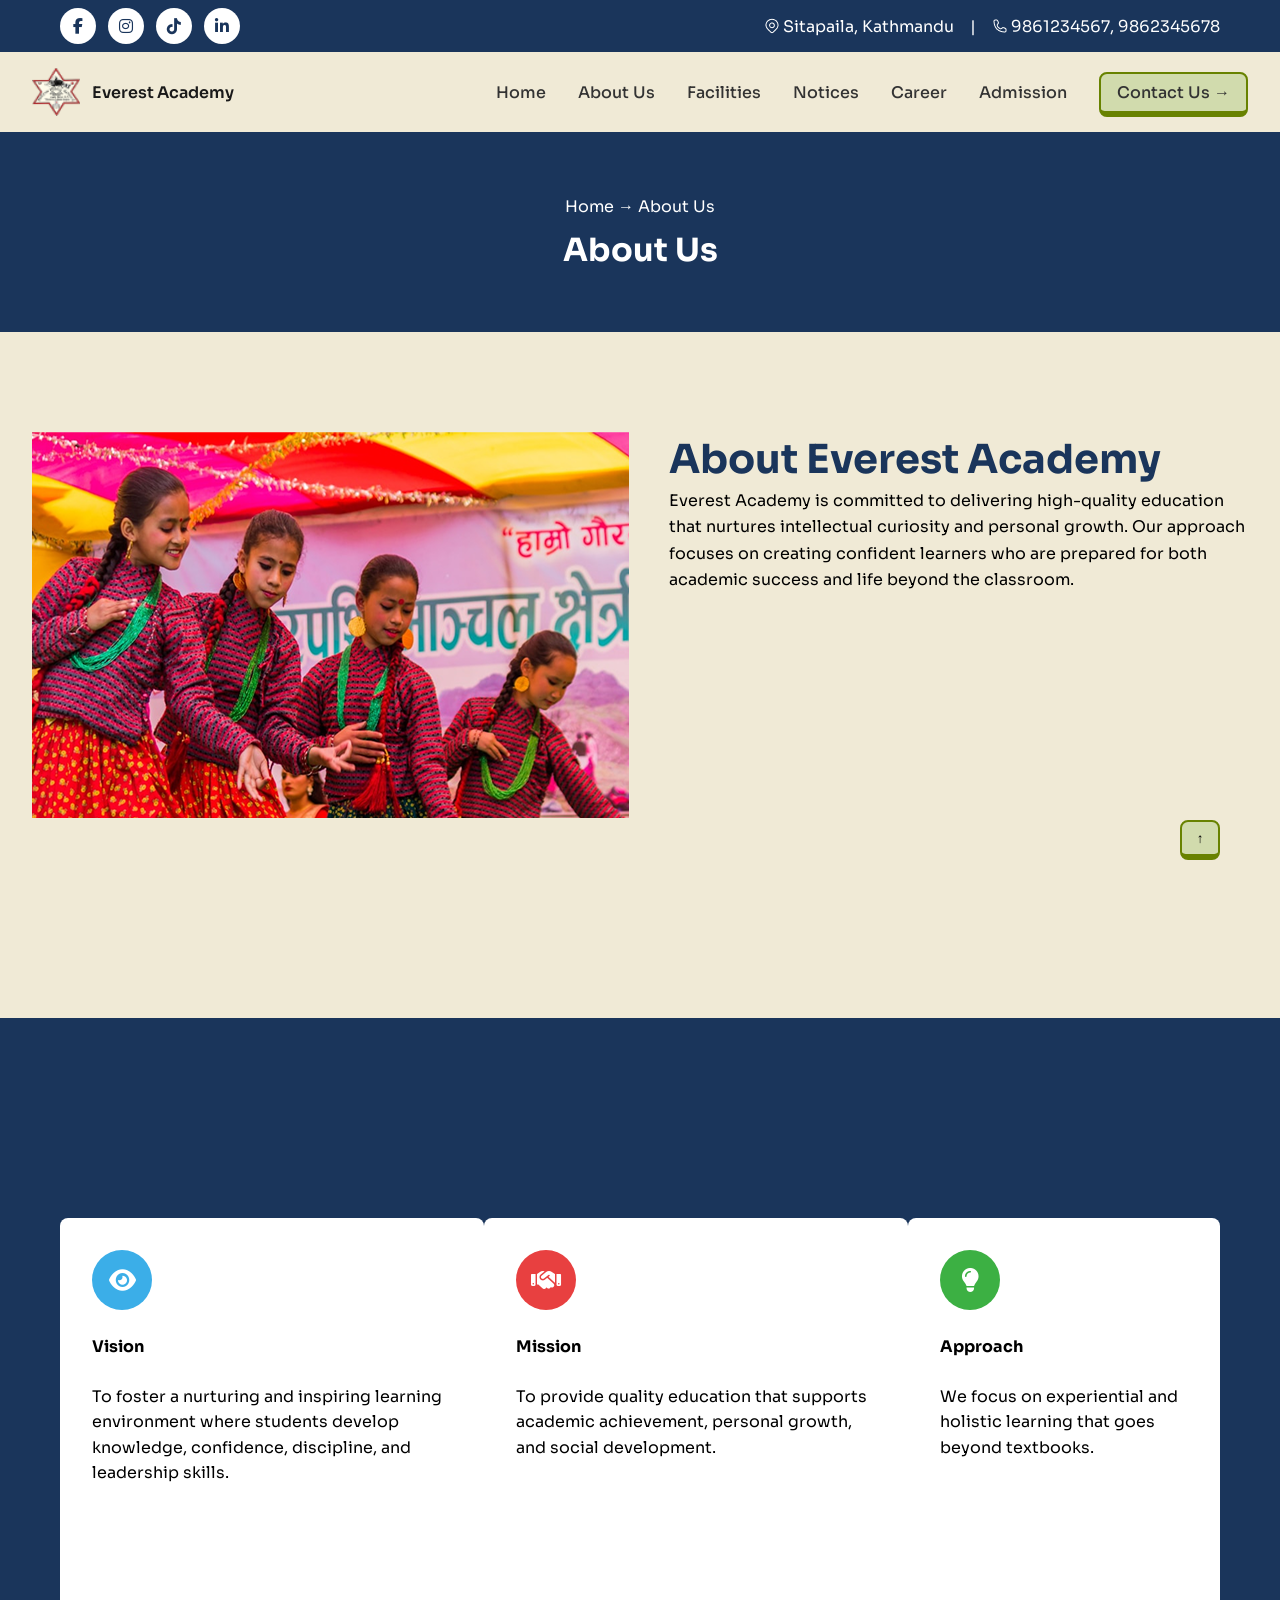
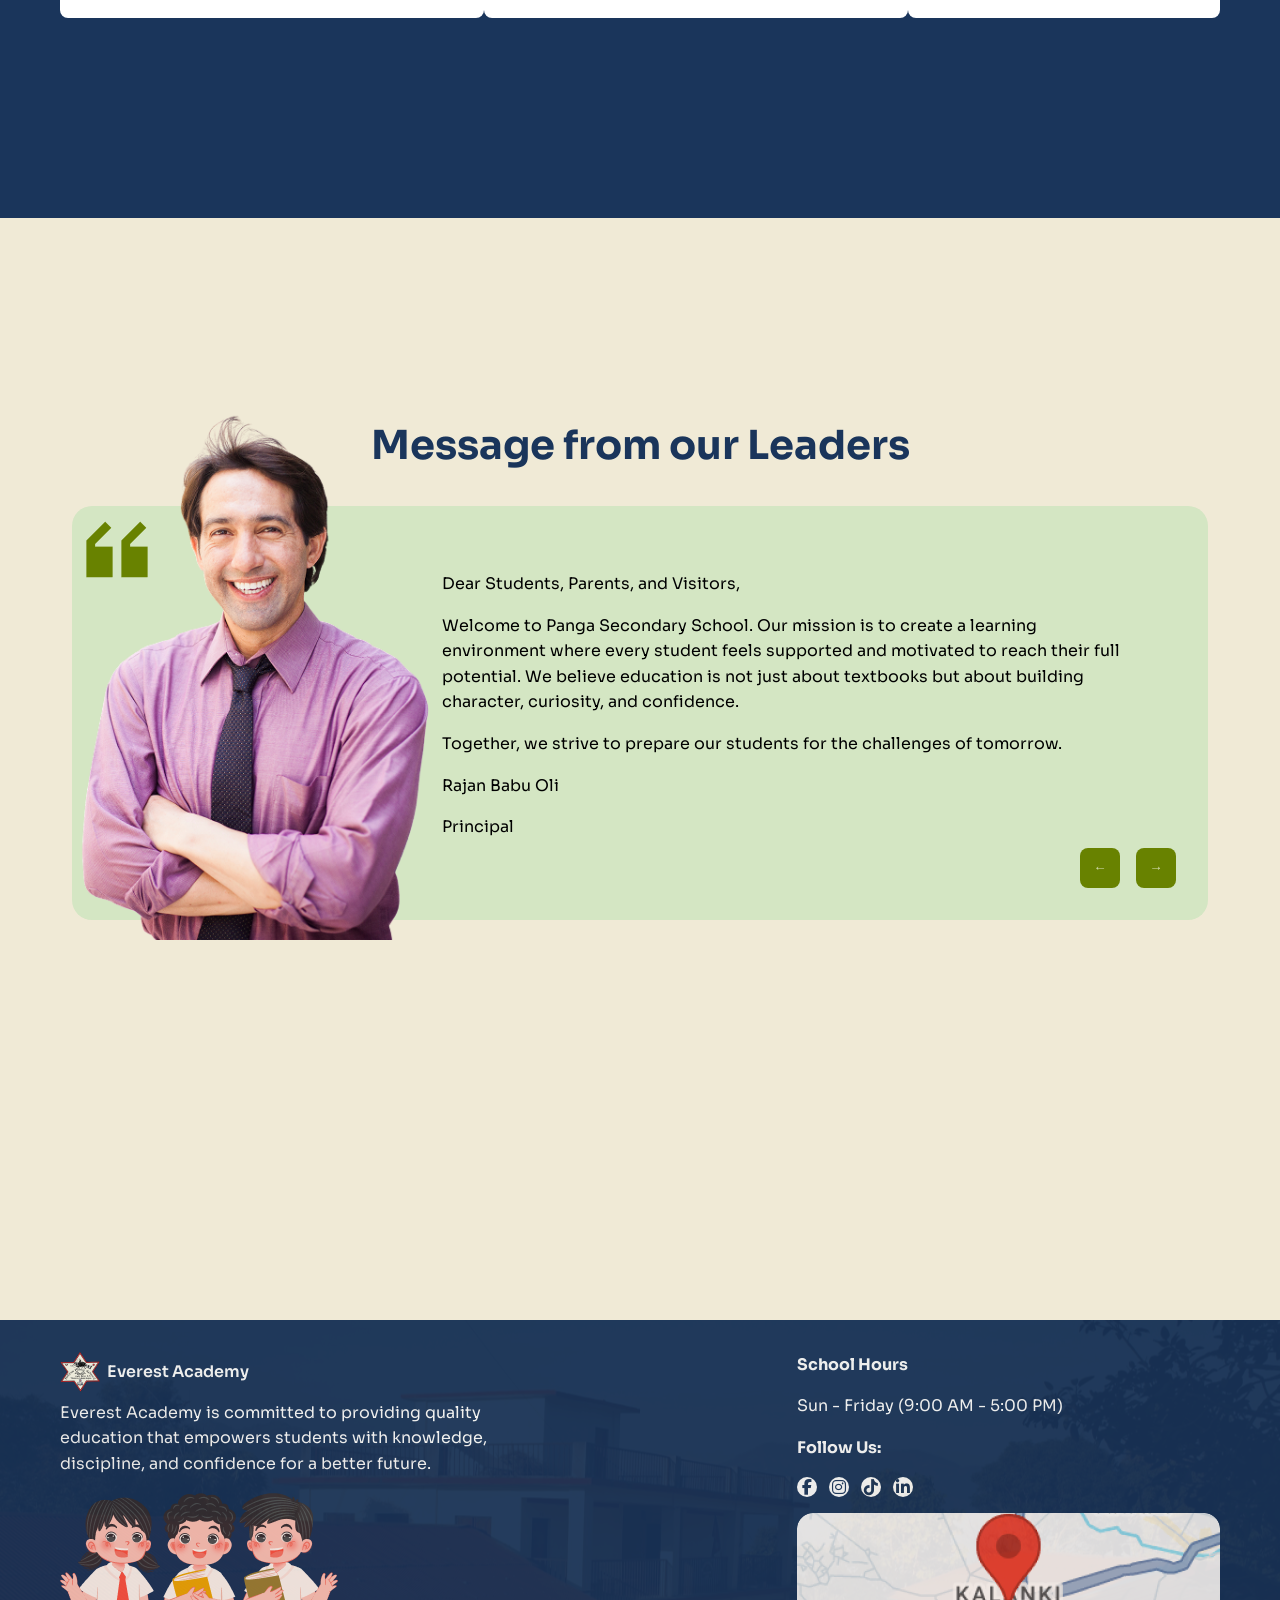
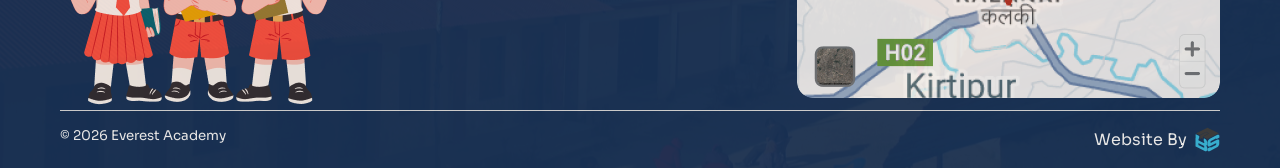
<file: about.html>
<!DOCTYPE html>
<html lang="en">
<head>
    <meta charset="UTF-8">
    <meta name="viewport" content="width=device-width, initial-scale=1.0">
    <title>Everest Academy</title>
    <link rel="preconnect" href="https://fonts.googleapis.com">
    <link rel="preconnect" href="https://fonts.gstatic.com" crossorigin>
    <link href="https://fonts.googleapis.com/css2?family=Sora:wght@400;500;700&display=swap" rel="stylesheet">
    <link rel="stylesheet" href="https://cdnjs.cloudflare.com/ajax/libs/font-awesome/6.5.0/css/all.min.css">
    <link rel="stylesheet" href="styles.css">
</head>
    <body class="about-page">
        <header id="main-header">
            <aside class="top-bar">
                <div class="socials">
                    <a href="#"><i class="fab fa-facebook-f"></i></a>
                    <a href="#"><i class="fab fa-instagram"></i></a>
                    <a href="#"><i class="fab fa-tiktok"></i></a>
                    <a href="#"><i class="fab fa-linkedin-in"></i></a>
                </div>
                <div class="contact-info">
                    <span><img src="Assets/location.png" alt="location-icon">Sitapaila, Kathmandu</span>
                    <span>|</span>
                    <span><img src="Assets/call.png" alt="call-icon">9861234567, 9862345678</span>
                </div>
            </aside>
            <nav>
                <div class="navbar-container">

                    <!-- Logo + Organization Name -->
                    <a href="#" class="logo">
                        <img src="Assets/Logo.png" alt="Logo">
                        <span class="org-name">Everest Academy</span>
                    </a>

                    <!-- Navigation Menu -->
                    <ul class="nav-menu" id="navMenu">
                        <li><a href="index.html">Home</a></li>
                        <li><a href="about.html">About Us</a></li>
                        <li><a href="facilities.html">Facilities</a></li>
                        <li><a href="notices.html">Notices</a></li>
                        <li><a href="#">Career</a></li>
                        <li><a href="Redirects/admission.html">Admission</a></li>
                        <li><a class="contactUsbnav" href="#">Contact Us
                        <span class="arrow">&#8594;</span>
                        </a></li>
                    </ul>

                    <!-- Hamburger -->
                    <button class="menu-toggle" id="menuToggle">Menu</button>
                </div>
            </nav>
        </header>
        <div class="section-container">
            <div class="page-banner">
                <p class="breadcrumb">Home &#8594; About Us</p>
                <h1>About Us</h1>
            </div>
            <section class="about-section">
                <div class="about-item">
                    <img src="Assets/Photo01.png" alt="About Image">
                    <div class="college desc">
                        <h2>About Everest Academy</h2>
                        <p>Everest Academy is committed to delivering high-quality education that nurtures intellectual
                            curiosity and personal growth. Our approach focuses on creating confident learners who are
                            prepared for both academic success and life beyond the classroom.</p>
                    </div>
                </div>
            </section>
            <section class="values-section">
                <article class="value-card">
                    <div class="value-icon blue">
                        <i class="fas fa-eye"></i>
                    </div>
                    <h3>Vision</h3>
                    <p>To foster a nurturing and inspiring learning environment where students develop
                    knowledge, confidence, discipline, and leadership skills.</p>
                </article>
                <article class="value-card">
                    <div class="value-icon red">
                        <i class="fas fa-handshake"></i>
                    </div>
                    <h3>Mission</h3>
                    <p>To provide quality education that supports academic achievement, personal growth,
                    and social development.</p>
                </article>
                <article class="value-card">
                    <div class="value-icon green">
                        <i class="fas fa-lightbulb"></i>
                    </div>
                    <h3>Approach</h3>
                    <p>We focus on experiential and holistic learning that goes beyond textbooks.</p>
                </article>
            </section>
        <section class="message-section">
            <h2>Message from our Leaders</h2>
            <div class="message-content">
                <div class="img-quote">
                    <img src="Assets/quote.png" alt="" class="quote-icon">
                    <img src="Assets/Principal.png" alt="Principal Image" class="principal-img">
                </div>
                <div class="message-text">
                    <p>Dear Students, Parents, and Visitors,</p>
                    <p>Welcome to Panga Secondary School. Our mission is to create a learning environment
                        where every student feels supported and motivated to reach their full potential.
                        We believe education is not just about textbooks but about building character,
                        curiosity, and confidence.</p>
                    <p>Together, we strive to prepare our students for the challenges of tomorrow.</p>
                    <p class="signature">Rajan Babu Oli</p>
                    <p>Principal</p>
                </div>
                <div class="message-nav">
                    <button class="msg-btn">&#8592;</button>
                    <button class="msg-btn">&#8594;</button>
                </div>
            </div>
        </section>
        </div>
        <footer class="footer">
            <div class="footer-container">
                <div class="footer-left">
                    <header class="footer-header">
                        <img src="Assets/Logo.png" alt="Everest Academy Logo">
                        <span>Everest Academy</span>
                    </header>
                    <p>
                        Everest Academy is committed to providing quality education that empowers
                        students with knowledge, discipline, and confidence for a better future.
                    </p>
                    <img src="Assets/students.png" alt="Students Image">
                </div>
                <div class="footer-right">
                    <h3>School Hours</h3>
                    <p>Sun - Friday (9:00 AM - 5:00 PM)</p>

                    <h3>Follow Us:</h3>
                    <div class="socials footer-socials">
                        <a href="#"><i class="fab fa-facebook-f"></i></a>
                        <a href="#"><i class="fab fa-instagram"></i></a>
                        <a href="#"><i class="fab fa-tiktok"></i></a>
                        <a href="#"><i class="fab fa-linkedin-in"></i></a>
                    </div>

                    <div class="map">
                        <img src="Assets/map.png" alt="School Location Map">
                    </div>
                </div>
            </div>

            <div class="footer-bottom">
                <small>&copy; 2026 Everest Academy</small>
                <div class="creator">
                    <span>Website By</span>
                    <img src="Assets/me.png" alt="logo">
                </div>
            </div>
            <button class="footer-btn">
                &#8593;
            </button>
        </footer>
        <script src="script.js"></script>
    </body>

</html>
</file>
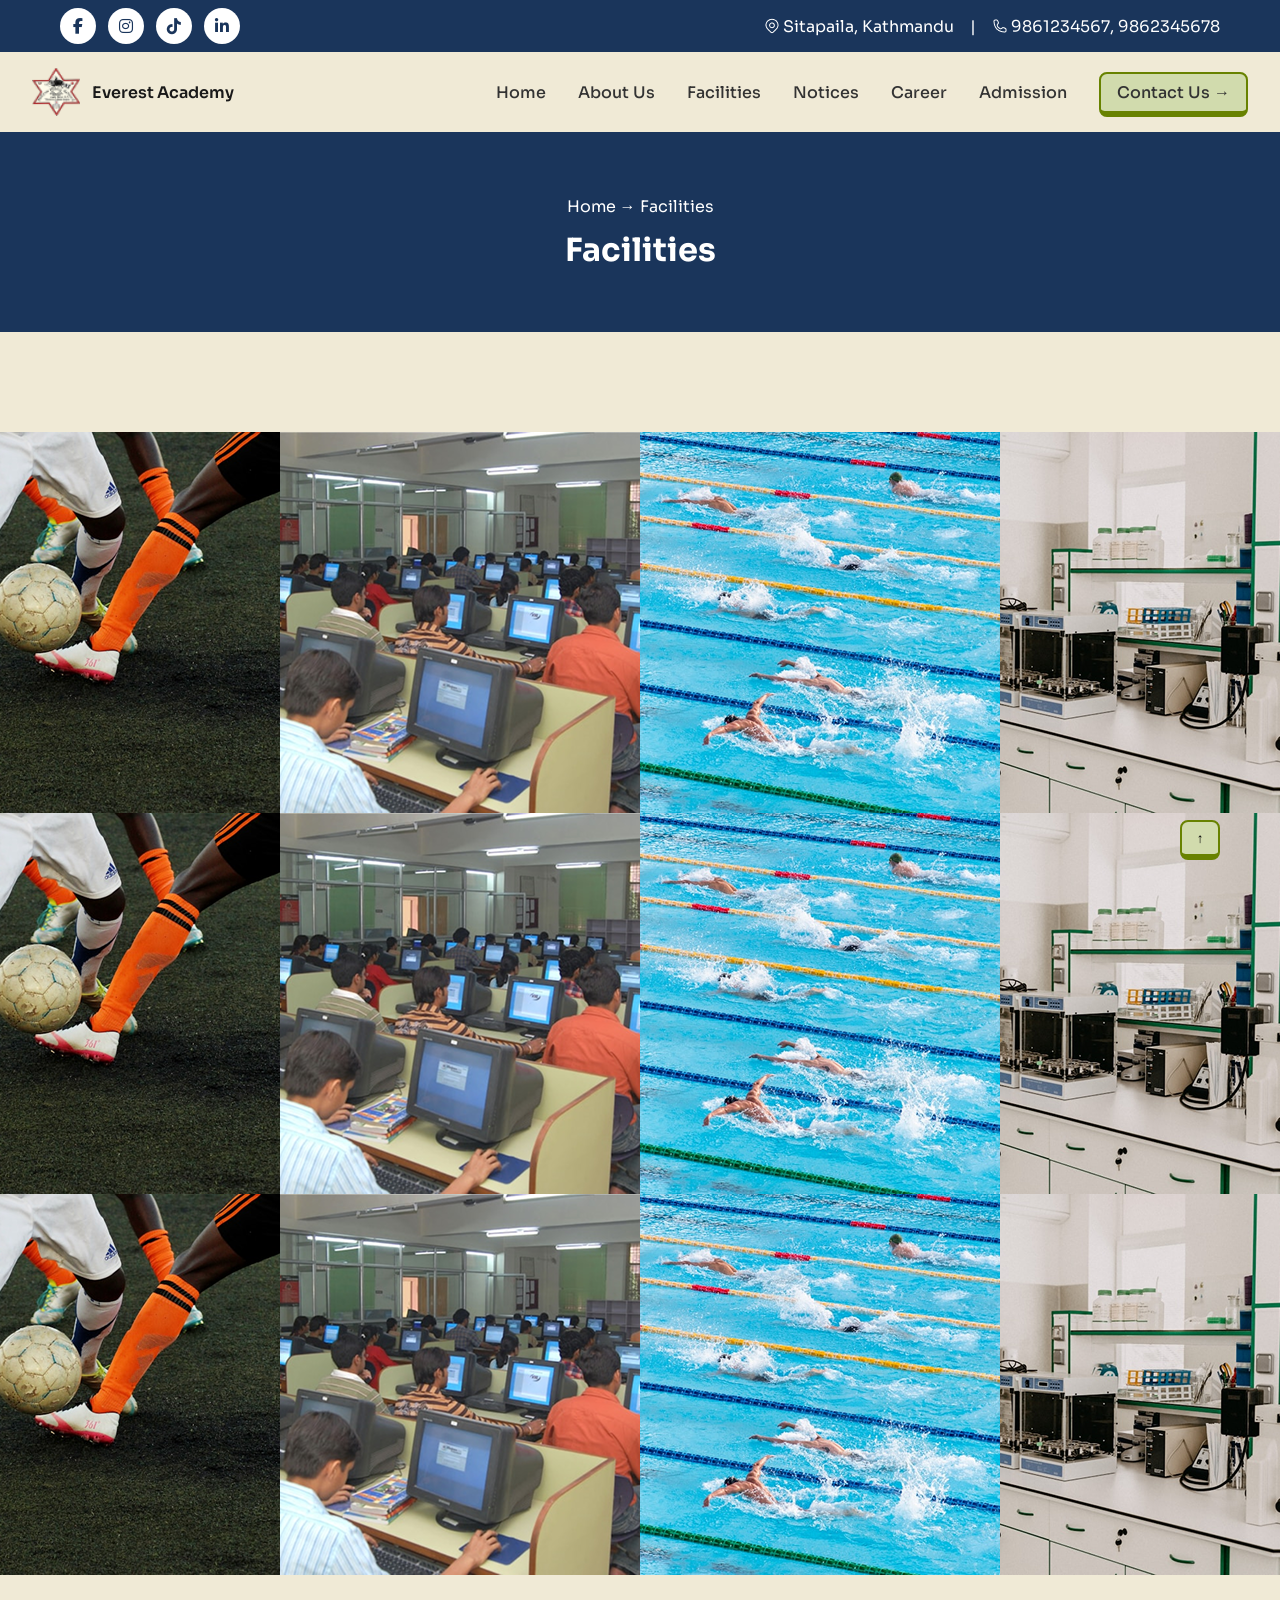
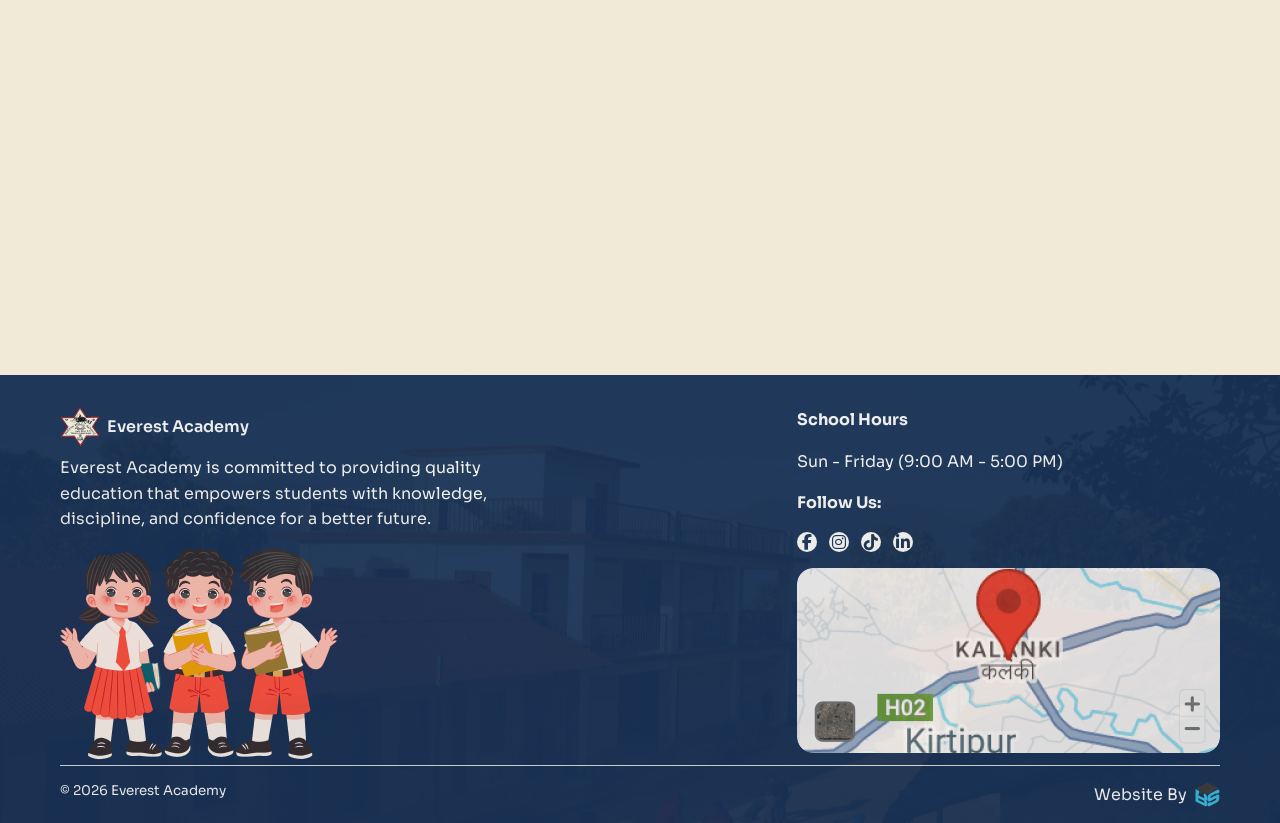
<file: facilities.html>
<!DOCTYPE html>
<html lang="en">
<head>
    <meta charset="UTF-8">
    <meta name="viewport" content="width=device-width, initial-scale=1.0">
    <title>Everest Academy</title>
    <link rel="preconnect" href="https://fonts.googleapis.com">
    <link rel="preconnect" href="https://fonts.gstatic.com" crossorigin>
    <link href="https://fonts.googleapis.com/css2?family=Sora:wght@400;500;700&display=swap" rel="stylesheet">
    <link rel="stylesheet" href="https://cdnjs.cloudflare.com/ajax/libs/font-awesome/6.5.0/css/all.min.css">
    <link rel="stylesheet" href="styles.css">
</head>
    <body class="about-page">
        <header id="main-header">
            <aside class="top-bar">
                <div class="socials">
                    <a href="#"><i class="fab fa-facebook-f"></i></a>
                    <a href="#"><i class="fab fa-instagram"></i></a>
                    <a href="#"><i class="fab fa-tiktok"></i></a>
                    <a href="#"><i class="fab fa-linkedin-in"></i></a>
                </div>
                <div class="contact-info">
                    <span><img src="Assets/location.png" alt="location-icon">Sitapaila, Kathmandu</span>
                    <span>|</span>
                    <span><img src="Assets/call.png" alt="call-icon">9861234567, 9862345678</span>
                </div>
            </aside>
            <nav>
                <div class="navbar-container">

                    <!-- Logo + Organization Name -->
                    <a href="#" class="logo">
                        <img src="Assets/Logo.png" alt="Logo">
                        <span class="org-name">Everest Academy</span>
                    </a>

                    <!-- Navigation Menu -->
                    <ul class="nav-menu" id="navMenu">
                        <li><a href="index.html">Home</a></li>
                        <li><a href="about.html">About Us</a></li>
                        <li><a href="facilities.html">Facilities</a></li>
                        <li><a href="notices.html">Notices</a></li>
                        <li><a href="#">Career</a></li>
                        <li><a href="Redirects/admission.html">Admission</a></li>
                        <li><a class="contactUsbnav" href="#">Contact Us
                        <span class="arrow">&#8594;</span>
                        </a></li>
                    </ul>

                    <!-- Hamburger -->
                    <button class="menu-toggle" id="menuToggle">Menu</button>
                </div>
            </nav>
        </header>
        <div class="section-container">
            <div class="page-banner">
                <p class="breadcrumb">Home &#8594; Facilities</p>
                <h1>Facilities</h1>
            </div>
            <section>
                <div class="facilities-gallery">
                    <img src="Assets/facility1.png" alt="Facility Image 1">
                    <img src="Assets/facility2.png" alt="Facility Image 2">
                    <img src="Assets/facility3.png" alt="Facility Image 3">
                    <img src="Assets/facility4.png" alt="Facility Image 4">
                </div>
                <div class="facilities-gallery">
                    <img src="Assets/facility1.png" alt="Facility Image 1">
                    <img src="Assets/facility2.png" alt="Facility Image 2">
                    <img src="Assets/facility3.png" alt="Facility Image 3">
                    <img src="Assets/facility4.png" alt="Facility Image 4">
                </div>
                <div class="facilities-gallery">
                    <img src="Assets/facility1.png" alt="Facility Image 1">
                    <img src="Assets/facility2.png" alt="Facility Image 2">
                    <img src="Assets/facility3.png" alt="Facility Image 3">
                    <img src="Assets/facility4.png" alt="Facility Image 4">
                </div>
            </section>
        </div>
        <footer class="footer">
            <div class="footer-container">
                <div class="footer-left">
                    <header class="footer-header">
                        <img src="Assets/Logo.png" alt="Everest Academy Logo">
                        <span>Everest Academy</span>
                    </header>
                    <p>
                        Everest Academy is committed to providing quality education that empowers
                        students with knowledge, discipline, and confidence for a better future.
                    </p>
                    <img src="Assets/students.png" alt="Students Image">
                </div>
                <div class="footer-right">
                    <h3>School Hours</h3>
                    <p>Sun - Friday (9:00 AM - 5:00 PM)</p>

                    <h3>Follow Us:</h3>
                    <div class="socials footer-socials">
                        <a href="#"><i class="fab fa-facebook-f"></i></a>
                        <a href="#"><i class="fab fa-instagram"></i></a>
                        <a href="#"><i class="fab fa-tiktok"></i></a>
                        <a href="#"><i class="fab fa-linkedin-in"></i></a>
                    </div>

                    <div class="map">
                        <img src="Assets/map.png" alt="School Location Map">
                    </div>
                </div>
            </div>

            <div class="footer-bottom">
                <small>&copy; 2026 Everest Academy</small>
                <div class="creator">
                    <span>Website By</span>
                    <img src="Assets/me.png" alt="logo">
                </div>
            </div>
            <button class="footer-btn">
                &#8593;
            </button>
        </footer>
        <script src="script.js"></script>
    </body>
</html>
</file>
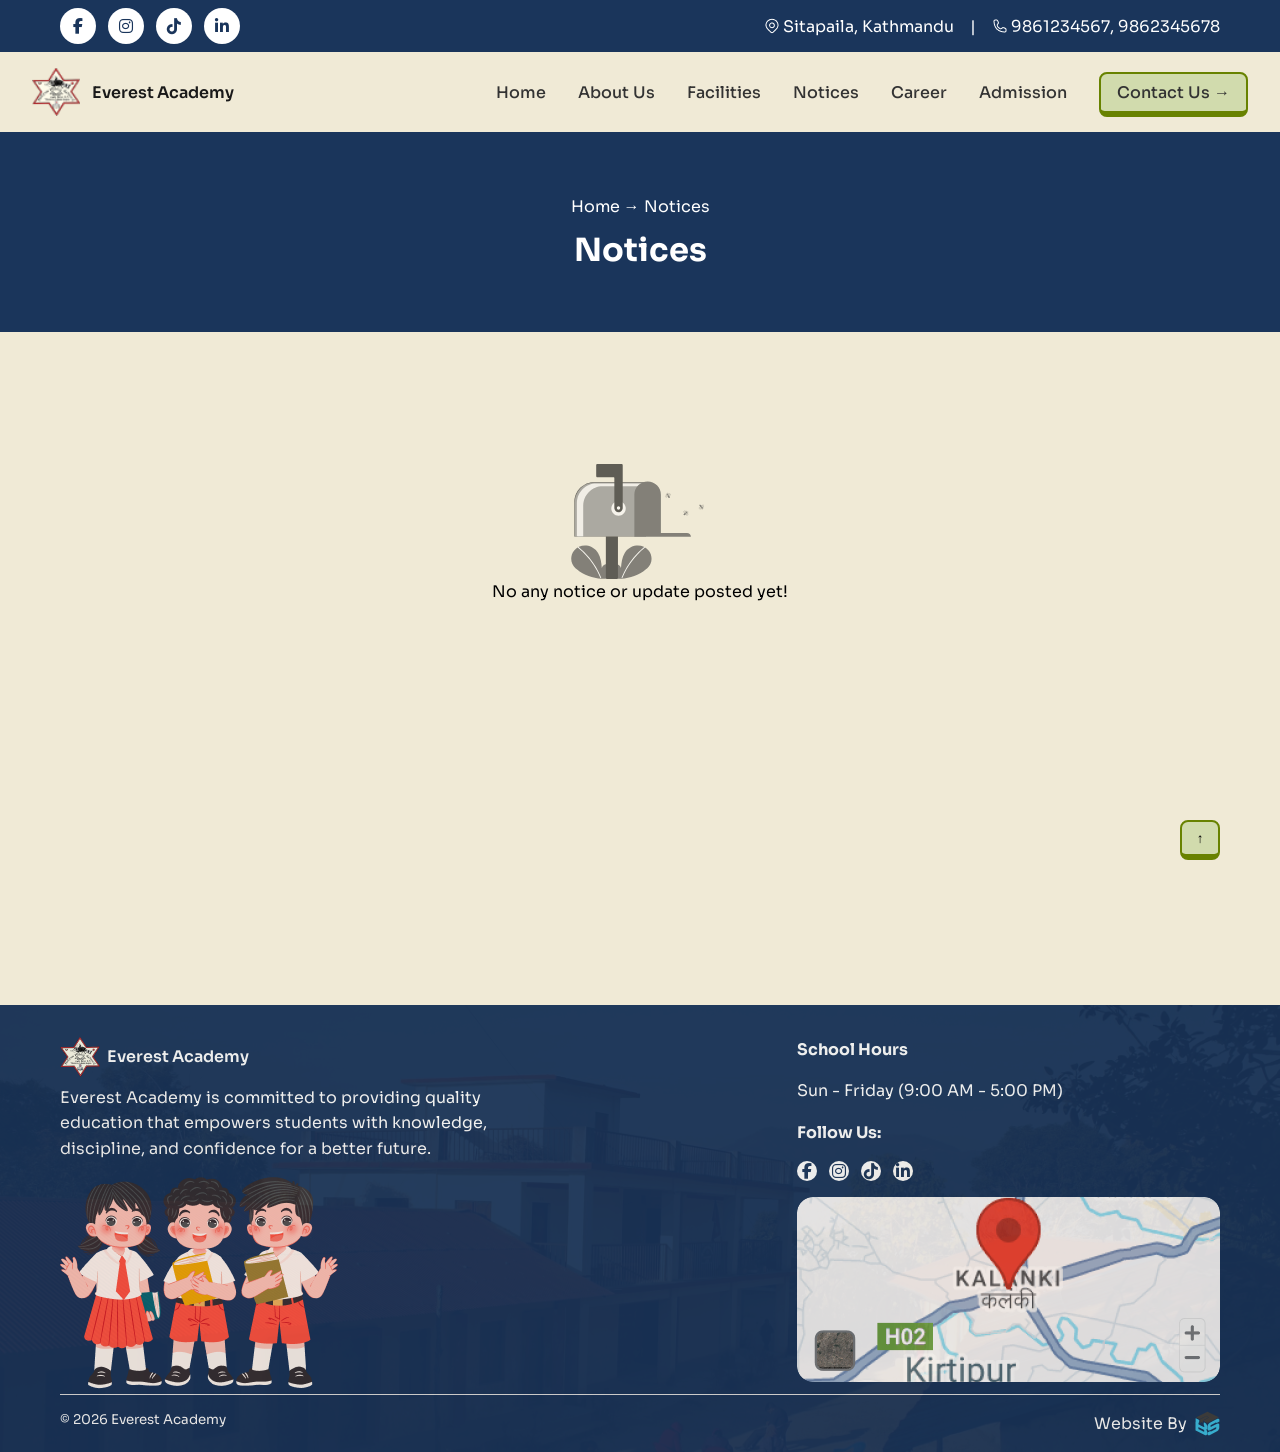
<file: notices.html>
<!DOCTYPE html>
<html lang="en">
<head>
    <meta charset="UTF-8">
    <meta name="viewport" content="width=device-width, initial-scale=1.0">
    <title>Everest Academy</title>
    <link rel="preconnect" href="https://fonts.googleapis.com">
    <link rel="preconnect" href="https://fonts.gstatic.com" crossorigin>
    <link href="https://fonts.googleapis.com/css2?family=Sora:wght@400;500;700&display=swap" rel="stylesheet">
    <link rel="stylesheet" href="https://cdnjs.cloudflare.com/ajax/libs/font-awesome/6.5.0/css/all.min.css">
    <link rel="stylesheet" href="styles.css">
</head>
    <body class="about-page">
        <header id="main-header">
            <aside class="top-bar">
                <div class="socials">
                    <a href="#"><i class="fab fa-facebook-f"></i></a>
                    <a href="#"><i class="fab fa-instagram"></i></a>
                    <a href="#"><i class="fab fa-tiktok"></i></a>
                    <a href="#"><i class="fab fa-linkedin-in"></i></a>
                </div>
                <div class="contact-info">
                    <span><img src="Assets/location.png" alt="location-icon">Sitapaila, Kathmandu</span>
                    <span>|</span>
                    <span><img src="Assets/call.png" alt="call-icon">9861234567, 9862345678</span>
                </div>
            </aside>
            <nav>
                <div class="navbar-container">

                    <!-- Logo + Organization Name -->
                    <a href="#" class="logo">
                        <img src="Assets/Logo.png" alt="Logo">
                        <span class="org-name">Everest Academy</span>
                    </a>

                    <!-- Navigation Menu -->
                    <ul class="nav-menu" id="navMenu">
                        <li><a href="index.html">Home</a></li>
                        <li><a href="about.html">About Us</a></li>
                        <li><a href="facilities.html">Facilities</a></li>
                        <li><a href="notices.html">Notices</a></li>
                        <li><a href="#">Career</a></li>
                        <li><a href="Redirects/admission.html">Admission</a></li>
                        <li><a class="contactUsbnav" href="#">Contact Us
                        <span class="arrow">&#8594;</span>
                        </a></li>
                    </ul>

                    <!-- Hamburger -->
                    <button class="menu-toggle" id="menuToggle">Menu</button>
                </div>
            </nav>
        </header>
        <div class="section-container">
            <div class="page-banner">
                <p class="breadcrumb">Home &#8594; Notices</p>
                <h1>Notices</h1>
            </div>
            <section>
                <div class="notice-cards" id="notices-container">

                </div>
                <img src="Assets/mailbox.svg" alt="Mailbox Image" class="mailbox-img">
                <p>No any notice or update posted yet!</p>
            </section>
        </div>
        <footer class="footer">
            <div class="footer-container">
                <div class="footer-left">
                    <header class="footer-header">
                        <img src="Assets/Logo.png" alt="Everest Academy Logo">
                        <span>Everest Academy</span>
                    </header>
                    <p>
                        Everest Academy is committed to providing quality education that empowers
                        students with knowledge, discipline, and confidence for a better future.
                    </p>
                    <img src="Assets/students.png" alt="Students Image">
                </div>
                <div class="footer-right">
                    <h3>School Hours</h3>
                    <p>Sun - Friday (9:00 AM - 5:00 PM)</p>

                    <h3>Follow Us:</h3>
                    <div class="socials footer-socials">
                        <a href="#"><i class="fab fa-facebook-f"></i></a>
                        <a href="#"><i class="fab fa-instagram"></i></a>
                        <a href="#"><i class="fab fa-tiktok"></i></a>
                        <a href="#"><i class="fab fa-linkedin-in"></i></a>
                    </div>

                    <div class="map">
                        <img src="Assets/map.png" alt="School Location Map">
                    </div>
                </div>
            </div>
            <div class="footer-bottom">
                <small>&copy; 2026 Everest Academy</small>
                <div class="creator">
                    <span>Website By</span>
                    <img src="Assets/me.png" alt="logo">
                </div>
            </div>
            <button class="footer-btn">
                &#8593;
            </button>
        </footer>
        <script src="script.js"></script>
    </body>
</html>
</file>
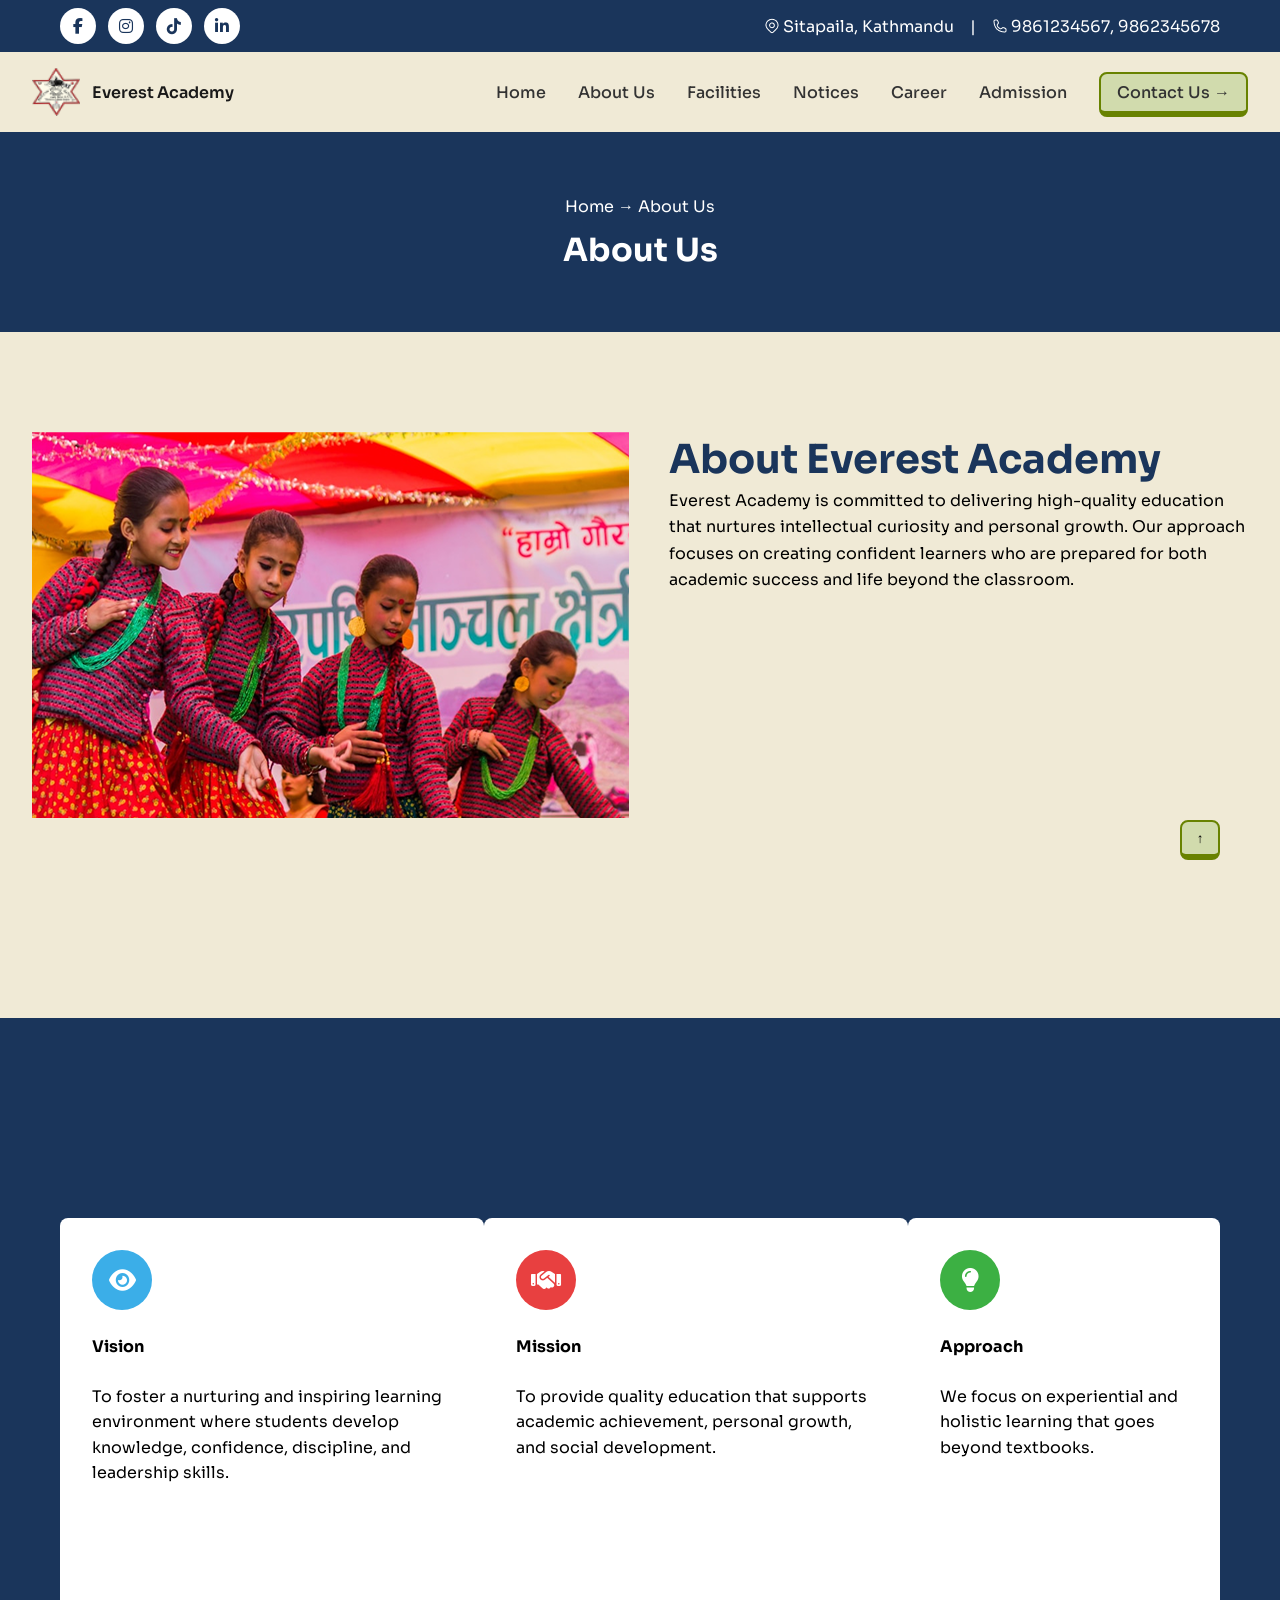
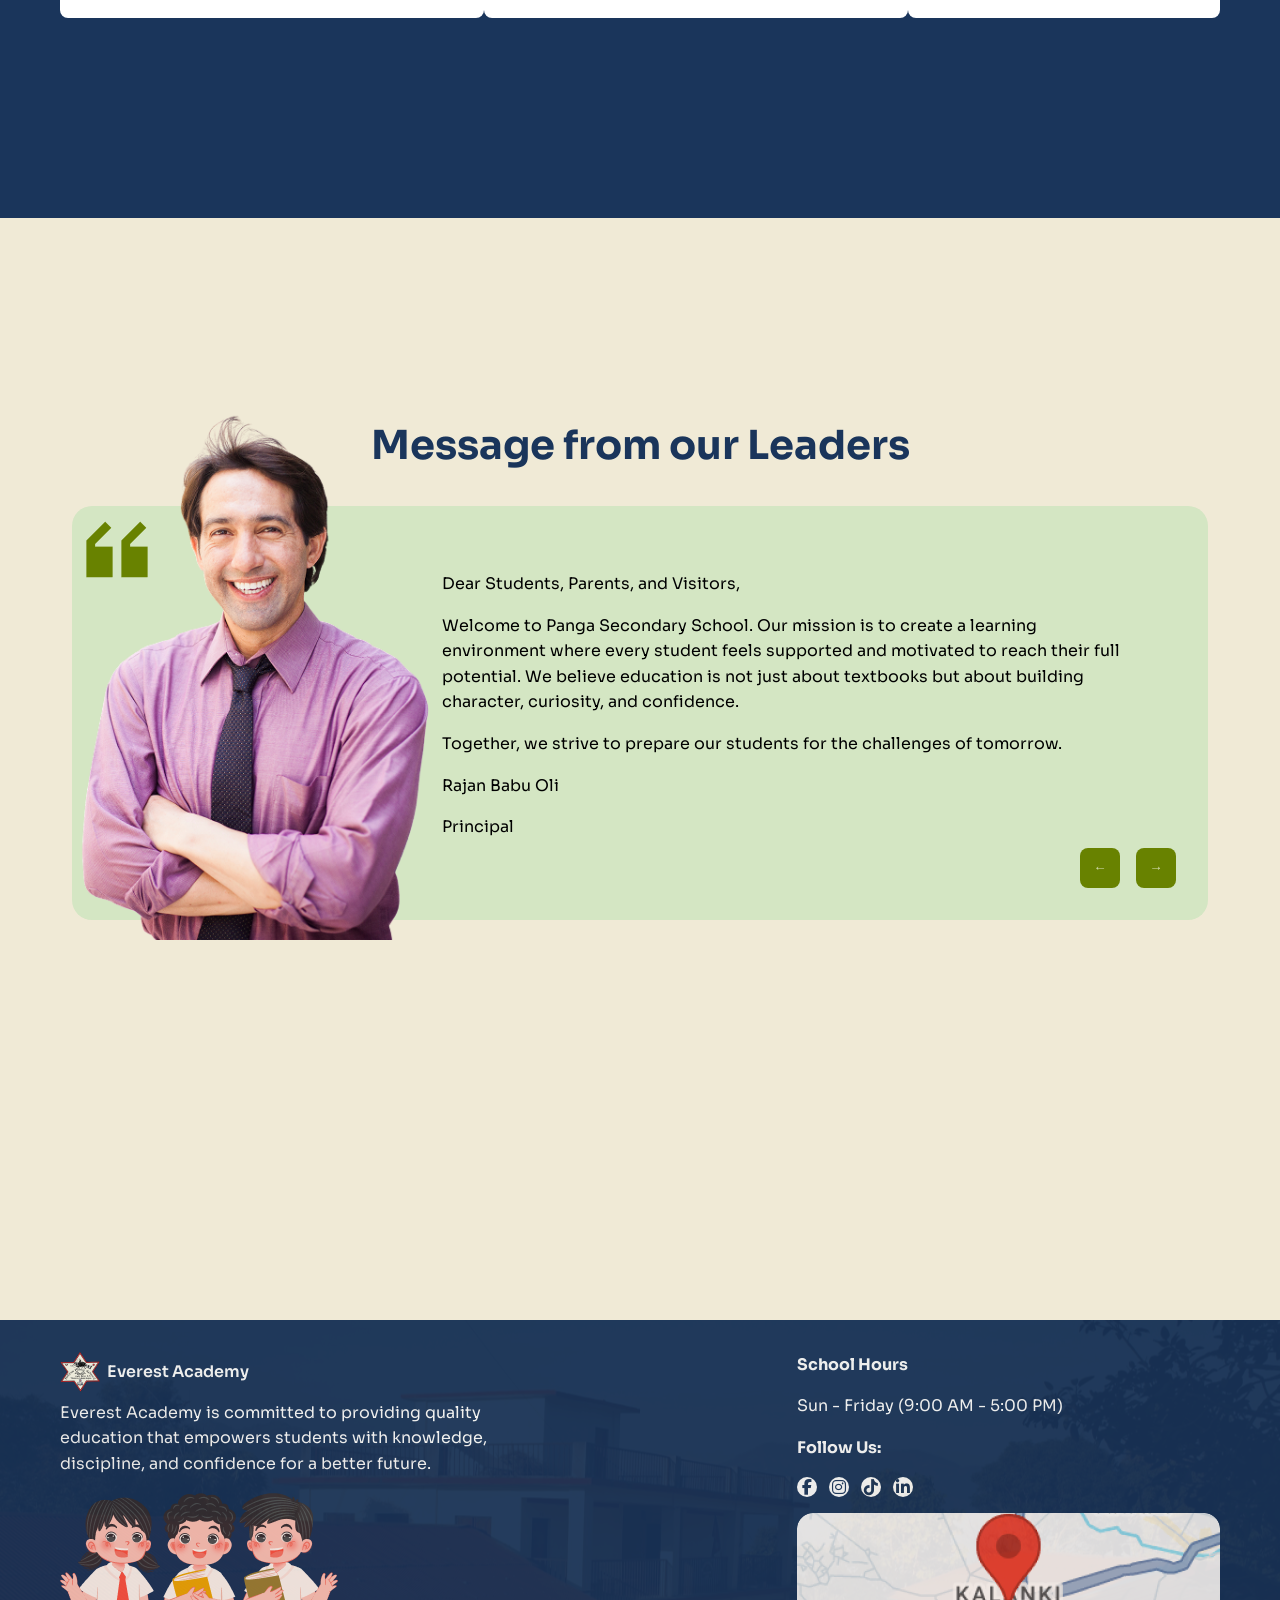
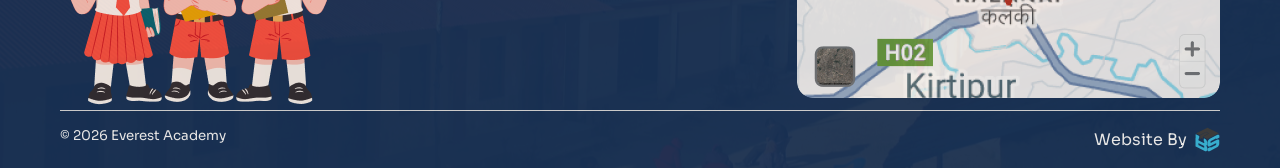
<file: Redirects/about.html>
<!DOCTYPE html>
<html lang="en">
<head>
    <meta charset="UTF-8">
    <meta name="viewport" content="width=device-width, initial-scale=1.0">
    <title>Everest Academy</title>
    <link rel="preconnect" href="https://fonts.googleapis.com">
    <link rel="preconnect" href="https://fonts.gstatic.com" crossorigin>
    <link href="https://fonts.googleapis.com/css2?family=Sora:wght@400;500;700&display=swap" rel="stylesheet">
    <link rel="stylesheet" href="https://cdnjs.cloudflare.com/ajax/libs/font-awesome/6.5.0/css/all.min.css">
    <link rel="stylesheet" href="../styles.css">
</head>
    <body class="about-page">
        <header id="main-header">
            <aside class="top-bar">
                <div class="socials">
                    <a href="#"><i class="fab fa-facebook-f"></i></a>
                    <a href="#"><i class="fab fa-instagram"></i></a>
                    <a href="#"><i class="fab fa-tiktok"></i></a>
                    <a href="#"><i class="fab fa-linkedin-in"></i></a>
                </div>
                <div class="contact-info">
                    <span><img src="../Assets/location.png" alt="location-icon">Sitapaila, Kathmandu</span>
                    <span>|</span>
                    <span><img src="../Assets/call.png" alt="call-icon">9861234567, 9862345678</span>
                </div>
            </aside>
            <nav>
                <div class="navbar-container">

                    <!-- Logo + Organization Name -->
                    <a href="#" class="logo">
                        <img src="../Assets/Logo.png" alt="Logo">
                        <span class="org-name">Everest Academy</span>
                    </a>

                    <!-- Navigation Menu -->
                    <ul class="nav-menu" id="navMenu">
                        <li><a href="../index.html">Home</a></li>
                        <li><a href="about.html">About Us</a></li>
                        <li><a href="facilities.html">Facilities</a></li>
                        <li><a href="notices.html">Notices</a></li>
                        <li><a href="#">Career</a></li>
                        <li><a href="admission.html">Admission</a></li>
                        <li><a class="contactUsbnav" href="contactUs.html">Contact Us
                        <span class="arrow">&#8594;</span>
                        </a></li>
                    </ul>

                    <!-- Hamburger -->
                    <button class="menu-toggle" id="menuToggle">Menu</button>
                </div>
            </nav>
        </header>
        <div class="section-container">
            <div class="page-banner">
                <p class="breadcrumb">Home &#8594; About Us</p>
                <h1>About Us</h1>
            </div>
            <section class="about-section">
                <div class="about-item">
                    <img src="../Assets/Photo01.png" alt="About Image">
                    <div class="college desc">
                        <h2>About Everest Academy</h2>
                        <p>Everest Academy is committed to delivering high-quality education that nurtures intellectual
                            curiosity and personal growth. Our approach focuses on creating confident learners who are
                            prepared for both academic success and life beyond the classroom.</p>
                    </div>
                </div>
            </section>
            <section class="values-section">
                <article class="value-card">
                    <div class="value-icon blue">
                        <i class="fas fa-eye"></i>
                    </div>
                    <h3>Vision</h3>
                    <p>To foster a nurturing and inspiring learning environment where students develop
                    knowledge, confidence, discipline, and leadership skills.</p>
                </article>
                <article class="value-card">
                    <div class="value-icon red">
                        <i class="fas fa-handshake"></i>
                    </div>
                    <h3>Mission</h3>
                    <p>To provide quality education that supports academic achievement, personal growth,
                    and social development.</p>
                </article>
                <article class="value-card">
                    <div class="value-icon green">
                        <i class="fas fa-lightbulb"></i>
                    </div>
                    <h3>Approach</h3>
                    <p>We focus on experiential and holistic learning that goes beyond textbooks.</p>
                </article>
            </section>
        <section class="message-section">
            <h2>Message from our Leaders</h2>
            <div class="message-content">
                <div class="img-quote">
                    <img src="../Assets/quote.png" alt="" class="quote-icon">
                    <img src="../Assets/Principal.png" alt="Principal Image" class="principal-img">
                </div>
                <div class="message-text">
                    <p>Dear Students, Parents, and Visitors,</p>
                    <p>Welcome to Panga Secondary School. Our mission is to create a learning environment
                        where every student feels supported and motivated to reach their full potential.
                        We believe education is not just about textbooks but about building character,
                        curiosity, and confidence.</p>
                    <p>Together, we strive to prepare our students for the challenges of tomorrow.</p>
                    <p class="signature">Rajan Babu Oli</p>
                    <p>Principal</p>
                </div>
                <div class="message-nav">
                    <button class="msg-btn">&#8592;</button>
                    <button class="msg-btn">&#8594;</button>
                </div>
            </div>
        </section>
        </div>
        <footer class="footer">
            <div class="footer-container">
                <div class="footer-left">
                    <header class="footer-header">
                        <img src="../Assets/Logo.png" alt="Everest Academy Logo">
                        <span>Everest Academy</span>
                    </header>
                    <p>
                        Everest Academy is committed to providing quality education that empowers
                        students with knowledge, discipline, and confidence for a better future.
                    </p>
                    <img src="../Assets/students.png" alt="Students Image">
                </div>
                <div class="footer-right">
                    <h3>School Hours</h3>
                    <p>Sun - Friday (9:00 AM - 5:00 PM)</p>

                    <h3>Follow Us:</h3>
                    <div class="socials footer-socials">
                        <a href="#"><i class="fab fa-facebook-f"></i></a>
                        <a href="#"><i class="fab fa-instagram"></i></a>
                        <a href="#"><i class="fab fa-tiktok"></i></a>
                        <a href="#"><i class="fab fa-linkedin-in"></i></a>
                    </div>

                    <div class="map">
                        <img src="../Assets/map.png" alt="School Location Map">
                    </div>
                </div>
            </div>

            <div class="footer-bottom">
                <small>&copy; 2026 Everest Academy</small>
                <div class="creator">
                    <span>Website By</span>
                    <img src="../Assets/me.png" alt="logo">
                </div>
            </div>
            <button class="footer-btn">
                &#8593;
            </button>
        </footer>
        <script src="../script.js"></script>
    </body>

</html>
</file>
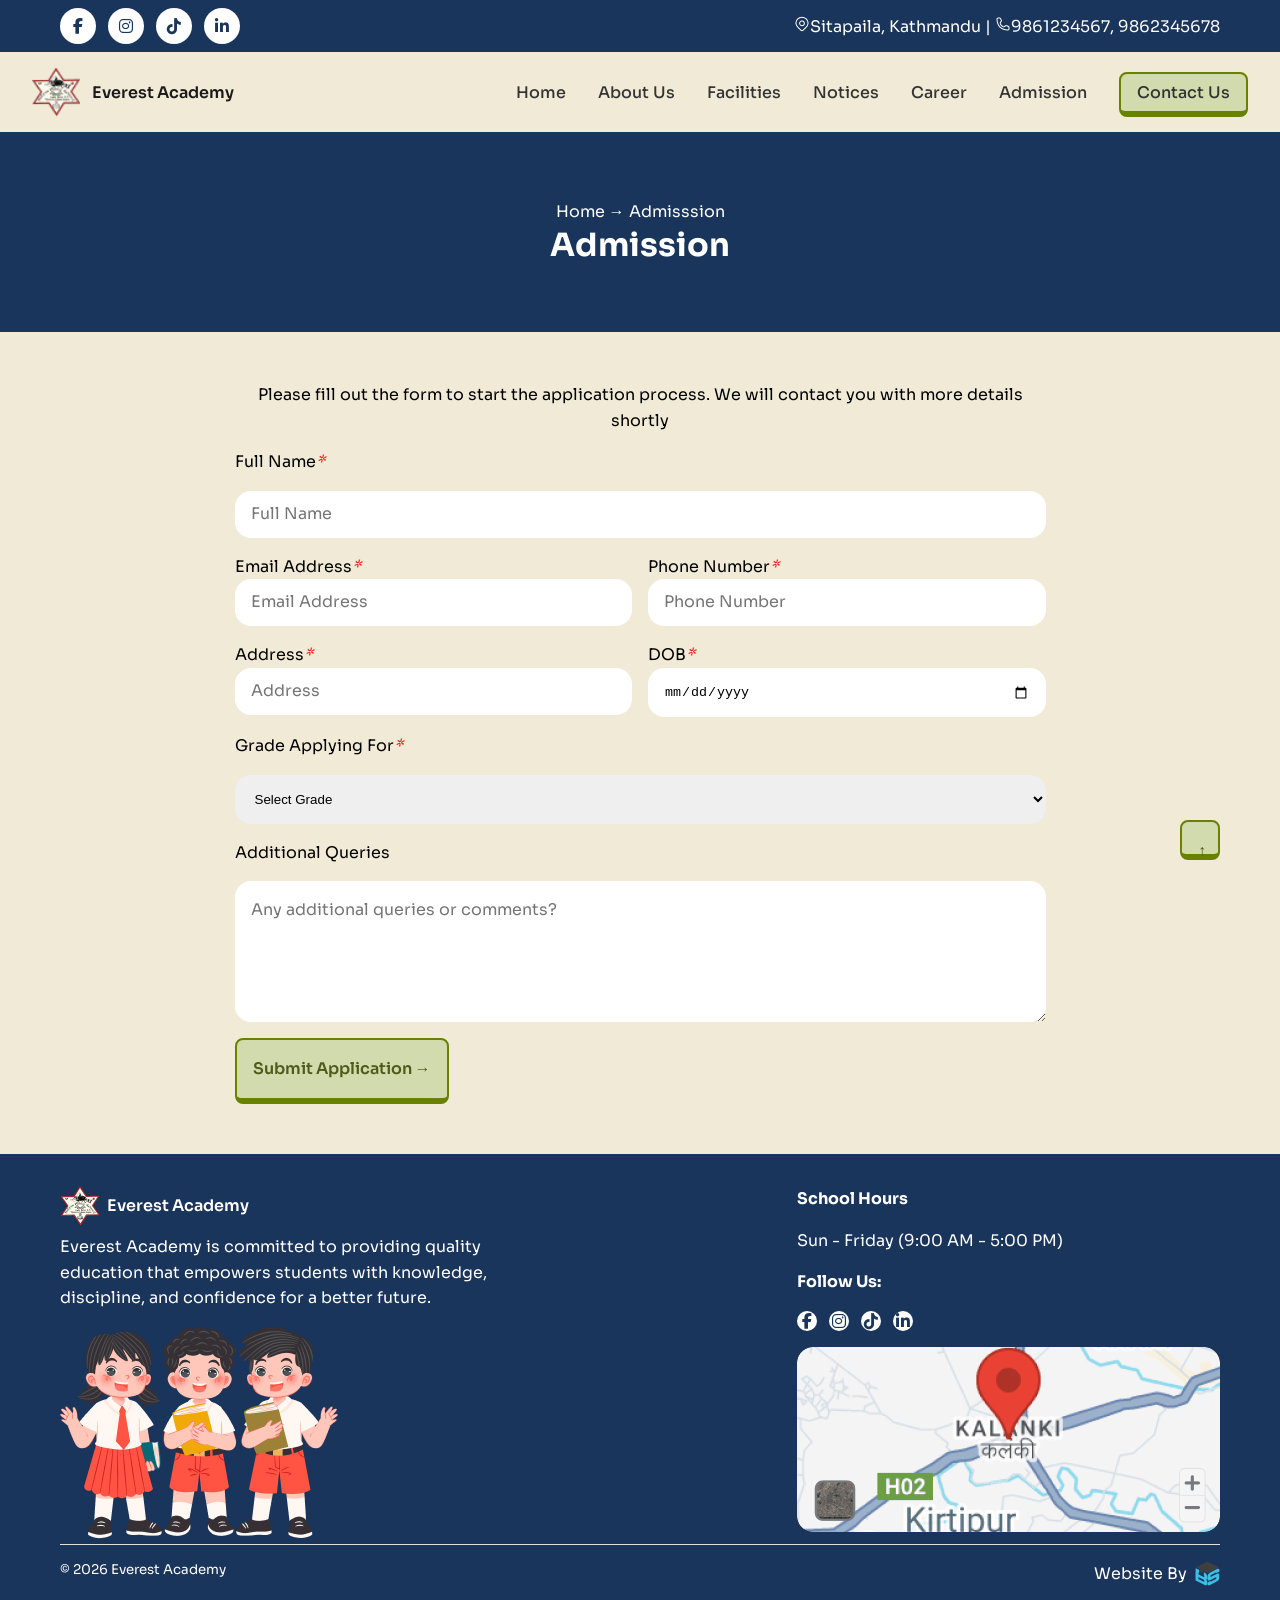
<file: Redirects/admission.html>
<!DOCTYPE html>
<html lang="en">

<head>
    <meta charset="UTF-8">
    <meta name="viewport" content="width=device-width, initial-scale=1.0">
    <link rel="preconnect" href="https://fonts.googleapis.com">
    <link rel="preconnect" href="https://fonts.gstatic.com" crossorigin>
    <link href="https://fonts.googleapis.com/css2?family=Sora:wght@400;500;700&display=swap" rel="stylesheet">
    <link rel="stylesheet" href="https://cdnjs.cloudflare.com/ajax/libs/font-awesome/6.5.0/css/all.min.css">
    <link rel="stylesheet" href="css/admission.css">
    <title>Admission Form</title>
</head>

<body>

    <header>
        <aside class="top-bar">
            <div class="socials">
                <a href="#"><i class="fab fa-facebook-f"></i></a>
                <a href="#"><i class="fab fa-instagram"></i></a>
                <a href="#"><i class="fab fa-tiktok"></i></a>
                <a href="#"><i class="fab fa-linkedin-in"></i></a>
            </div>
            <div class="contact-info">
                <span><img src="../Assets/location.png" alt="location-icon">Sitapaila, Kathmandu</span>
                <span>|</span>
                <span><img src="../Assets/call.png" alt="call-icon">9861234567, 9862345678</span>
            </div>
        </aside>
        <nav>
            <div class="navbar-container">

                <!-- Logo + Organization Name -->
                <a href="#" class="logo">
                    <img src="../Assets/Logo.png" alt="Logo">
                    <span class="org-name">Everest Academy</span>
                </a>

                <!-- Navigation Menu -->
                <ul class="nav-menu" id="navMenu">
                    <li><a href="../index.html">Home</a></li>
                    <li><a href="about.html">About Us</a></li>
                    <li><a href="facilities.html">Facilities</a></li>
                    <li><a href="notices.html">Notices</a></li>
                    <li><a href="#">Career</a></li>
                    <li><a href="#">Admission</a></li>
                    <li><a class="contactUsbnav" href="contactUs.html">Contact Us</a></li>
                </ul>

                <!-- Hamburger -->
                <button class="menu-toggle" id="menuToggle">Menu</button>

            </div>
        </nav>
    </header>
    <div id="hero-section" class="hero-section">
        <div class="hero-content">
            <div class="hero-title">
                <p class="hero-subtitle">Home → Admisssion</p>
                <h1>Admission</h1>
            </div>
        </div>
    </div>
    <div id="admission-section" class="admission-section">
        <form id="admission-form" onsubmit="submitAdmissionForm(event)">
            <h2>Please fill out the form to start the application process. We will contact you with more details
                shortly</h2>
            <label for="full-name">Full Name<em>*</em></label>
            <input id="full-name" type="text" placeholder="Full Name" required>
            <div class="contact-info two-column">
                <div>
                    <label for="email">Email Address<em>*</em></label>
                    <input id="email" type="email" placeholder="Email Address" required>
                </div>
                <div>
                    <label for="phone">Phone Number<em>*</em></label>
                    <input id="phone" type="tel" minlength="10" maxlength="10" pattern="9[6-9][0-9]{8}" required
                        placeholder="Phone Number">
                </div>
            </div>
            <div class="addressDOB-info two-column">
                <div>
                    <label for="address">Address<em>*</em></label>
                    <input id="address" type="text" placeholder="Address" required>
                </div>
                <div>
                    <label for="dob">DOB<em>*</em></label>
                    <input id="dob" type="date" placeholder="Date of Birth" max="2026-04-15" min="1990-01-01" required>
                </div>
            </div>
            <label for="grade">Grade Applying For<em>*</em></label>
            <select id="grade" required>
                <option value="" disabled selected>Select Grade</option>
                <option value="grade1">Grade 1</option>
                <option value="grade2">Grade 2</option>
                <option value="grade3">Grade 3</option>
                <option value="grade4">Grade 4</option>
                <option value="grade5">Grade 5</option>
            </select>
            <label for="additional-querries">Additional Queries</label>
            <textarea id="additional-querries" placeholder="Any additional queries or comments?" required></textarea>
            <button type="submit">Submit Application →</button>
        </form>
    </div>
    <script src="./js/admission.js"></script>
</body>

<footer class="footer">
    <div class="footer-container">
        <div class="footer-left">
            <header class="footer-header">
                <img src="../Assets/Logo.png" alt="Everest Academy Logo">
                <span>Everest Academy</span>
            </header>
            <p>
                Everest Academy is committed to providing quality education that empowers
                students with knowledge, discipline, and confidence for a better future.
            </p>
            <img src="../Assets/students.png" alt="Students Image">
        </div>
        <div class="footer-right">
            <h3>School Hours</h3>
            <p>Sun - Friday (9:00 AM - 5:00 PM)</p>

            <h3>Follow Us:</h3>
            <div class="socials footer-socials">
                <a href="#"><i class="fab fa-facebook-f"></i></a>
                <a href="#"><i class="fab fa-instagram"></i></a>
                <a href="#"><i class="fab fa-tiktok"></i></a>
                <a href="#"><i class="fab fa-linkedin-in"></i></a>
            </div>

            <div class="map">
                <img src="../Assets/map.png" alt="School Location Map">
            </div>
        </div>
    </div>

    <div class="footer-bottom">
        <small>&copy; 2026 Everest Academy</small>
        <div class="creator">
            <span>Website By</span>
            <img src="../Assets/me.png" alt="logo">
        </div>
    </div>
    <button class="footer-btn">
        &#8593;
    </button>
</footer>

</html>
</file>
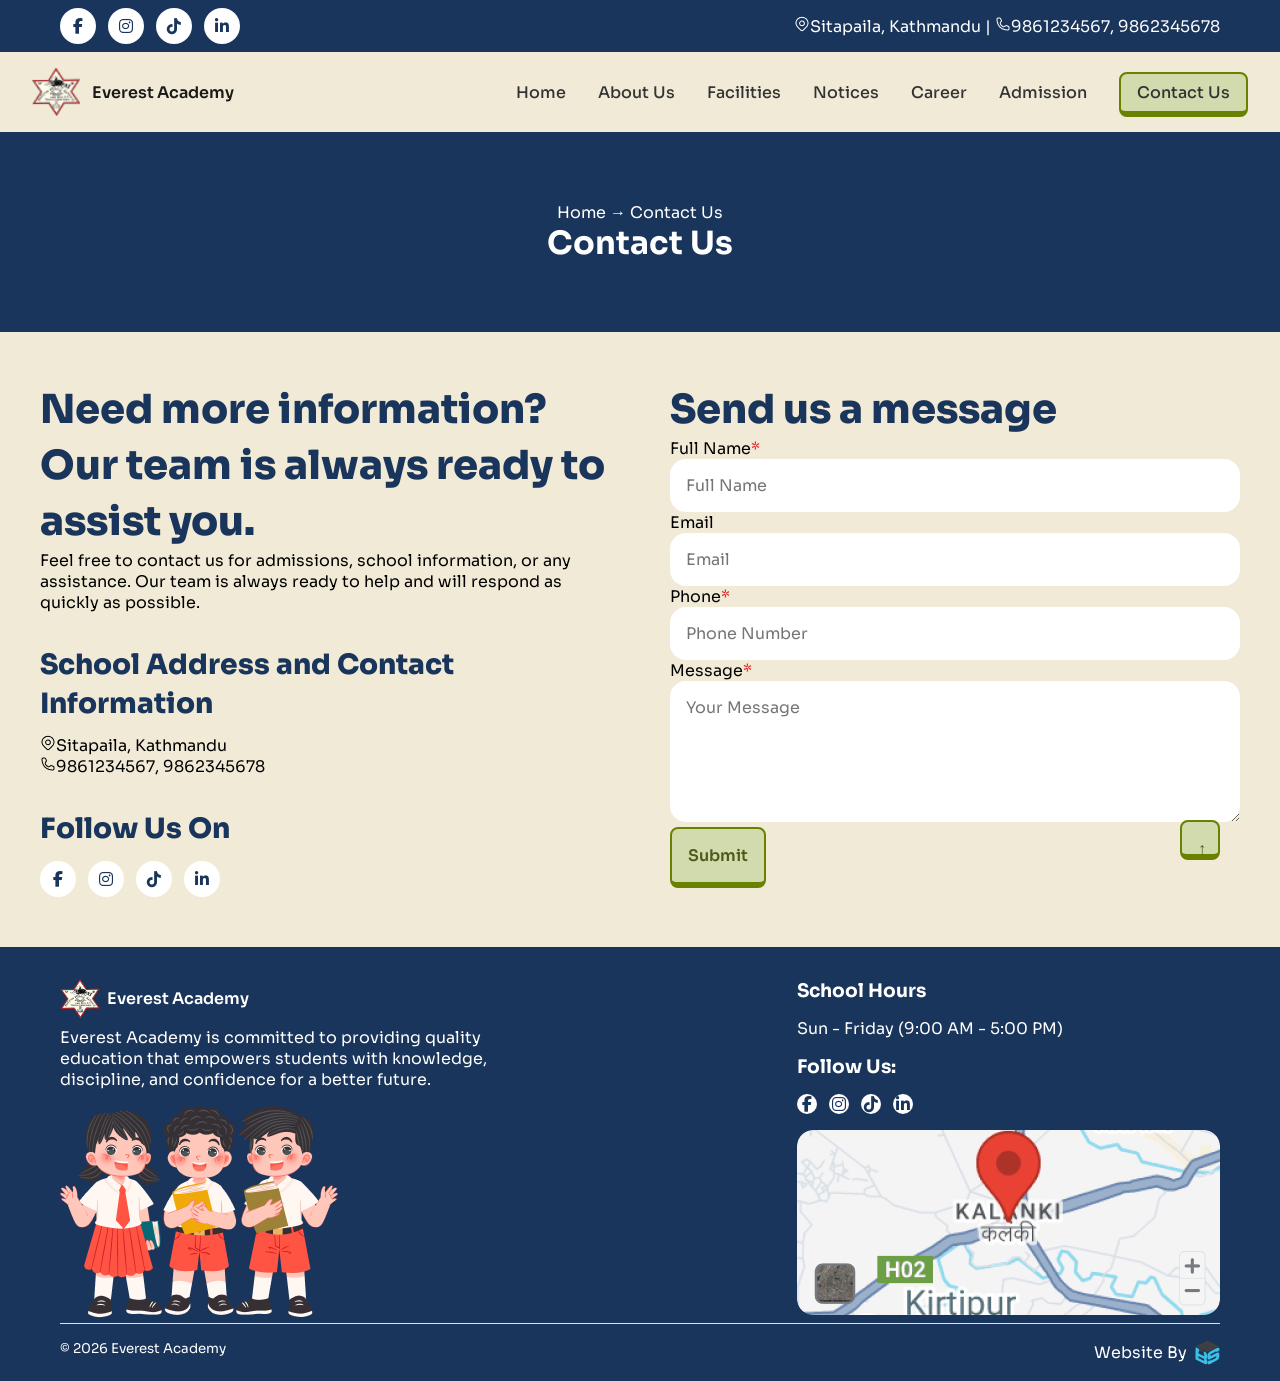
<file: Redirects/contactUs.html>
<!DOCTYPE html>
<html lang="en">

<head>
    <meta charset="UTF-8">
    <meta name="viewport" content="width=device-width, initial-scale=1.0">
    <link rel="preconnect" href="https://fonts.googleapis.com">
    <link rel="preconnect" href="https://fonts.gstatic.com" crossorigin>
    <link href="https://fonts.googleapis.com/css2?family=Sora:wght@400;500;600;700&display=swap" rel="stylesheet">
    <link rel="stylesheet" href="https://cdnjs.cloudflare.com/ajax/libs/font-awesome/6.5.0/css/all.min.css">
    <link rel="stylesheet" href="css/contactUs.css">
    <title>Contact Us</title>
</head>

<body>

    <header>
        <aside class="top-bar">
            <div class="socials">
                <a href="#"><i class="fab fa-facebook-f"></i></a>
                <a href="#"><i class="fab fa-instagram"></i></a>
                <a href="#"><i class="fab fa-tiktok"></i></a>
                <a href="#"><i class="fab fa-linkedin-in"></i></a>
            </div>
            <div class="contact-info">
                <span><img src="../Assets/location.png" alt="location-icon">Sitapaila, Kathmandu</span>
                <span>|</span>
                <span><img src="../Assets/call.png" alt="call-icon">9861234567, 9862345678</span>
            </div>
        </aside>
        <nav>
            <div class="navbar-container">

                <!-- Logo + Organization Name -->
                <a href="#" class="logo">
                    <img src="../Assets/Logo.png" alt="Logo">
                    <span class="org-name">Everest Academy</span>
                </a>

                <!-- Navigation Menu -->
                <ul class="nav-menu" id="navMenu">
                    <li><a href="../index.html">Home</a></li>
                    <li><a href="about.html">About Us</a></li>
                    <li><a href="facilities.html">Facilities</a></li>
                    <li><a href="notices.html">Notices</a></li>
                    <li><a href="#">Career</a></li>
                    <li><a href="admission.html">Admission</a></li>
                    <li><a class="contactUsbnav" href="#">Contact Us</a></li>
                </ul>

                <!-- Hamburger -->
                <button class="menu-toggle" id="menuToggle">Menu</button>

            </div>
        </nav>
    </header>
    <div id="hero-section" class="hero-section">
        <div class="hero-content">
            <div class="hero-title">
                <p class="hero-subtitle">Home → Contact Us</p>
                <h1>Contact Us</h1>
            </div>
        </div>
    </div>
    <div id="contact-section" class="contact-section">
        <form id="contact-form" onsubmit="submitContactForm(event)">
            <div id="form-body">
                <div id="info">
                    <h2>Need more information? Our team is always ready to assist you.</h2>
                    <p>Feel free to contact us for admissions, school information, or any assistance. Our team is always ready to help and will respond as quickly as possible.</p>
                    <h3>School Address and Contact Information</h3>
                    <p><img src="../Assets/location.png" alt="location-icon">Sitapaila, Kathmandu</p>
                    <p><img src="../Assets/call.png" alt="call-icon">9861234567, 9862345678</p>
                    <h3>Follow Us On</h3>
                    <div class="socials">
                        <a href="#"><i class="fab fa-facebook-f"></i></a>
                        <a href="#"><i class="fab fa-instagram"></i></a>
                        <a href="#"><i class="fab fa-tiktok"></i></a>
                        <a href="#"><i class="fab fa-linkedin-in"></i></a> 
                    </div>
                </div>
                <div id="input">
                    <h2>Send us a message</h2>
                    <label for="full-name">Full Name<em>*</em></label>
                    <input id="full-name" type="text" placeholder="Full Name" required>
                    <label for="email">Email</label>
                    <input id="email" type="email" placeholder="Email">
                    <label id="phone" for="phone">Phone<em>*</em></label>
                    <input id="phone"  type="tel" minlength="10" maxlength="10" pattern="9[6-9][0-9]{8}" required
                        placeholder="Phone Number">
                    <label for="message">Message<em>*</em></label>
                    <textarea id="message" placeholder="Your Message" required></textarea>
                    <button type="submit">Submit</button>
                </div>
            </div>
        </form>
    </div>
    <footer class="footer">
        <div class="footer-container">
            <div class="footer-left">
                <header class="footer-header">
                    <img src="../Assets/Logo.png" alt="Everest Academy Logo">
                    <span>Everest Academy</span>
                </header>
                <p>
                    Everest Academy is committed to providing quality education that empowers
                    students with knowledge, discipline, and confidence for a better future.
                </p>
                <img src="../Assets/students.png" alt="Students Image">
            </div>
            <div class="footer-right">
                <h3>School Hours</h3>
                <p>Sun - Friday (9:00 AM - 5:00 PM)</p>

                <h3>Follow Us:</h3>
                <div class="socials footer-socials">
                    <a href="#"><i class="fab fa-facebook-f"></i></a>
                    <a href="#"><i class="fab fa-instagram"></i></a>
                    <a href="#"><i class="fab fa-tiktok"></i></a>
                    <a href="#"><i class="fab fa-linkedin-in"></i></a>
                </div>

                <div class="map">
                    <img src="../Assets/map.png" alt="School Location Map">
                </div>
            </div>
        </div>

        <div class="footer-bottom">
            <small>&copy; 2026 Everest Academy</small>
            <div class="creator">
                <span>Website By</span>
                <img src="../Assets/me.png" alt="logo">
            </div>
        </div>
        <button class="footer-btn">
            &#8593;
        </button>
    </footer>
    <script src="js/contactUs.js"></script>
</body>

</html>
</file>
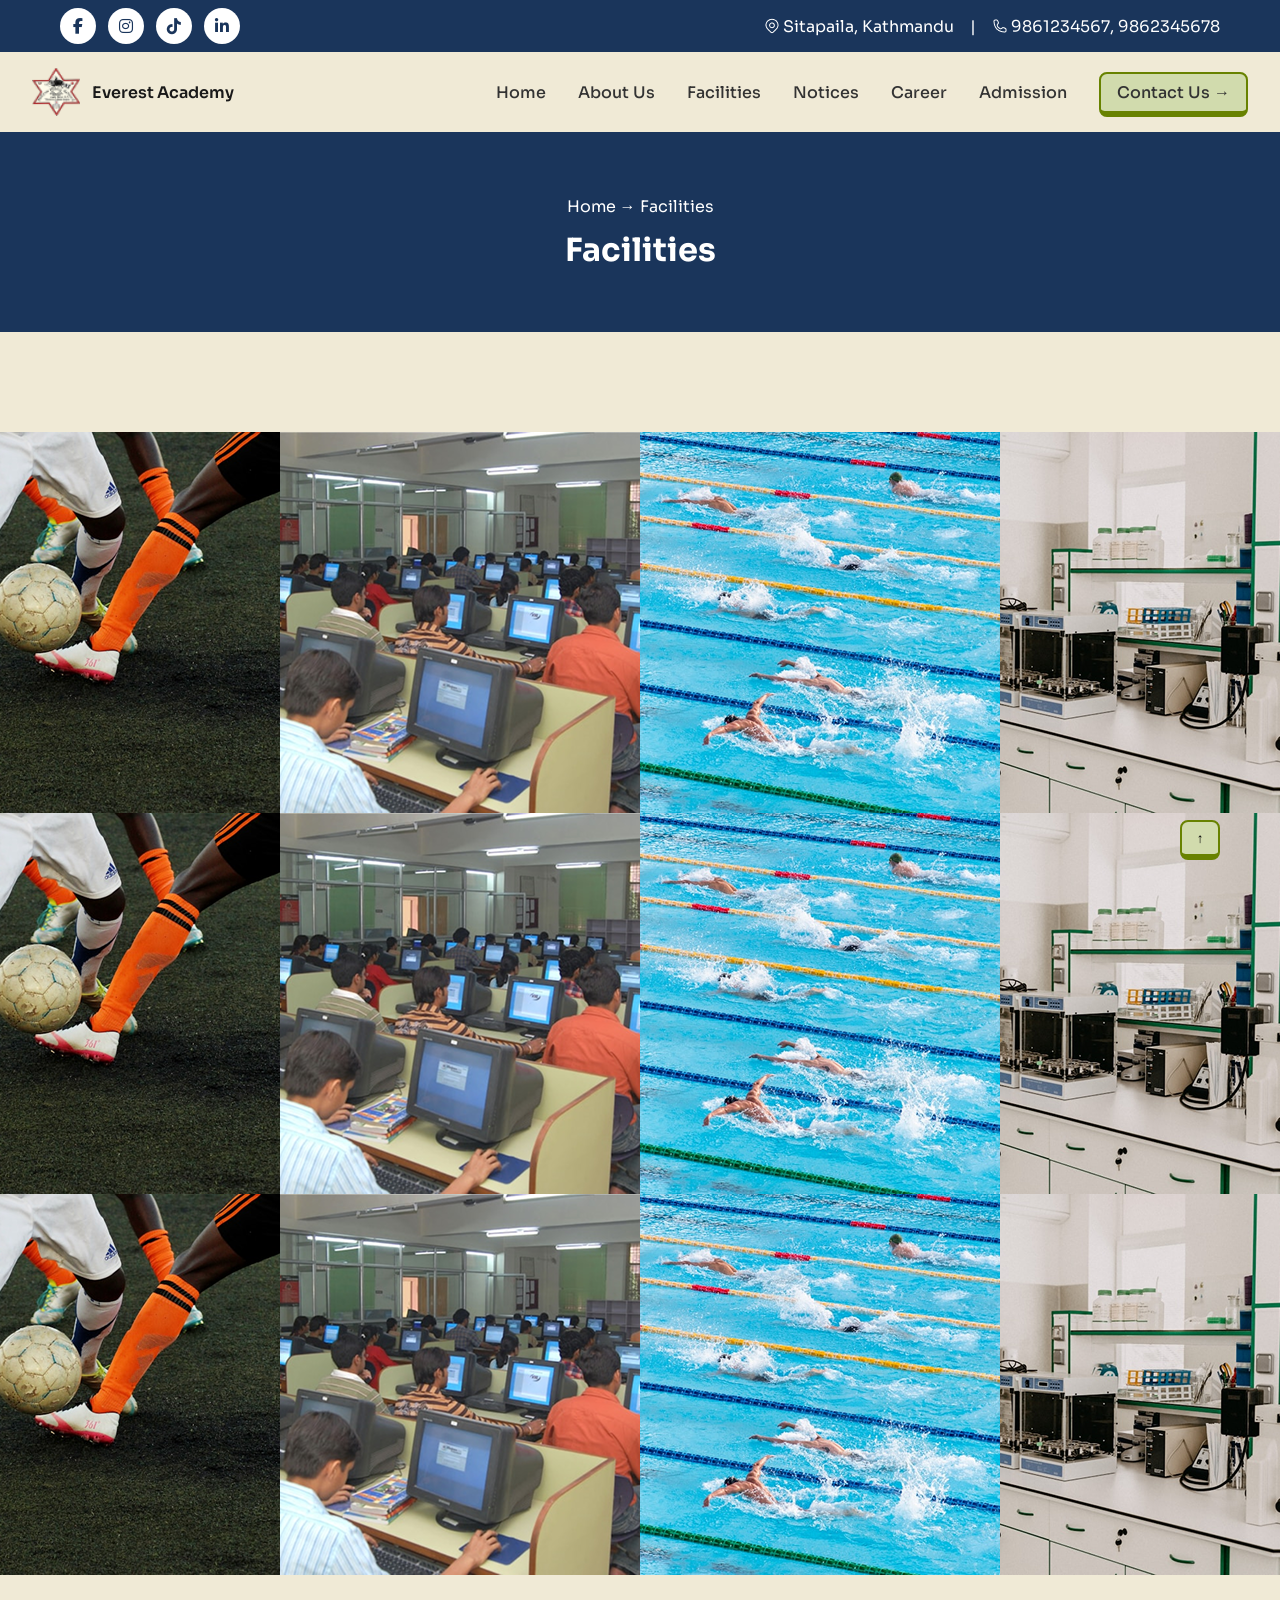
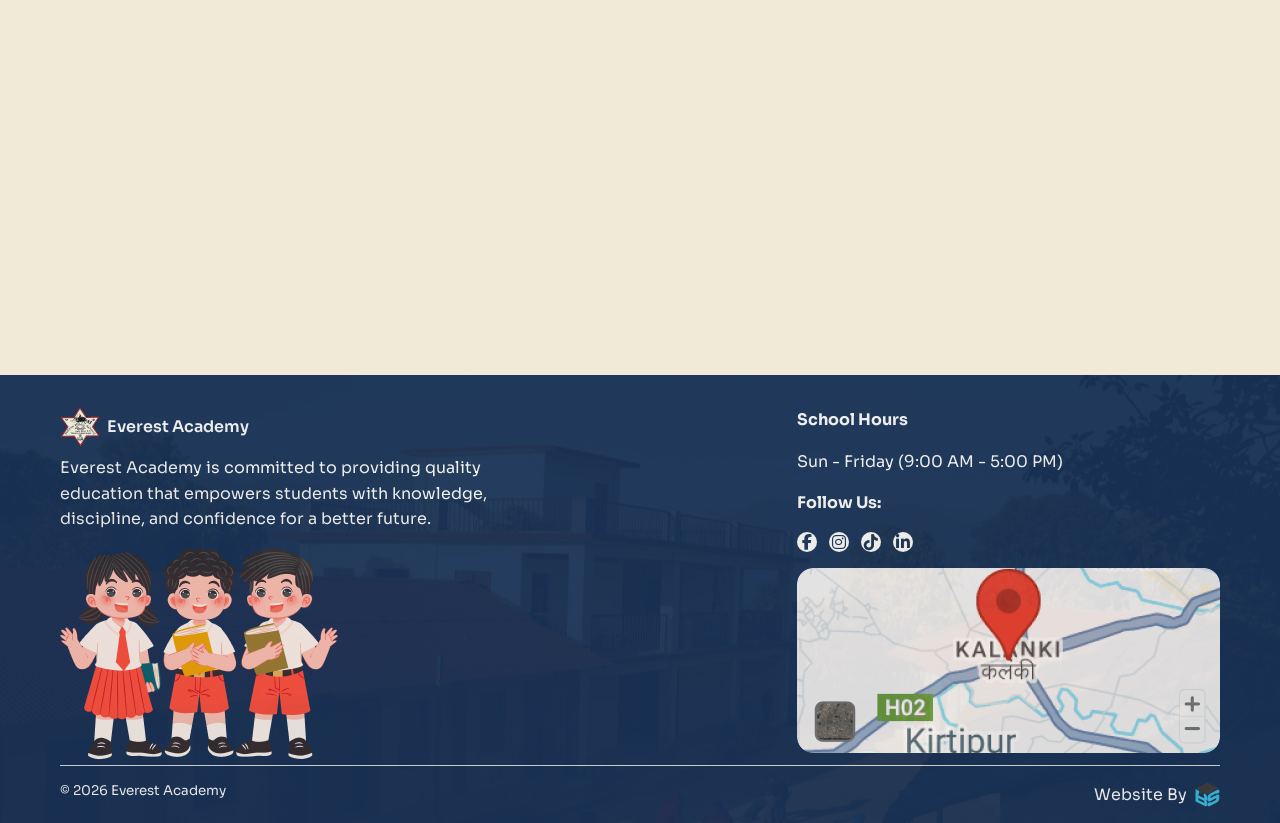
<file: Redirects/facilities.html>
<!DOCTYPE html>
<html lang="en">
<head>
    <meta charset="UTF-8">
    <meta name="viewport" content="width=device-width, initial-scale=1.0">
    <title>Everest Academy</title>
    <link rel="preconnect" href="https://fonts.googleapis.com">
    <link rel="preconnect" href="https://fonts.gstatic.com" crossorigin>
    <link href="https://fonts.googleapis.com/css2?family=Sora:wght@400;500;700&display=swap" rel="stylesheet">
    <link rel="stylesheet" href="https://cdnjs.cloudflare.com/ajax/libs/font-awesome/6.5.0/css/all.min.css">
    <link rel="stylesheet" href="../styles.css">
</head>
    <body class="about-page">
        <header id="main-header">
            <aside class="top-bar">
                <div class="socials">
                    <a href="#"><i class="fab fa-facebook-f"></i></a>
                    <a href="#"><i class="fab fa-instagram"></i></a>
                    <a href="#"><i class="fab fa-tiktok"></i></a>
                    <a href="#"><i class="fab fa-linkedin-in"></i></a>
                </div>
                <div class="contact-info">
                    <span><img src="../Assets/location.png" alt="location-icon">Sitapaila, Kathmandu</span>
                    <span>|</span>
                    <span><img src="../Assets/call.png" alt="call-icon">9861234567, 9862345678</span>
                </div>
            </aside>
            <nav>
                <div class="navbar-container">

                    <!-- Logo + Organization Name -->
                    <a href="#" class="logo">
                        <img src="../Assets/Logo.png" alt="Logo">
                        <span class="org-name">Everest Academy</span>
                    </a>

                    <!-- Navigation Menu -->
                    <ul class="nav-menu" id="navMenu">
                        <li><a href="../index.html">Home</a></li>
                        <li><a href="about.html">About Us</a></li>
                        <li><a href="facilities.html">Facilities</a></li>
                        <li><a href="notices.html">Notices</a></li>
                        <li><a href="#">Career</a></li>
                        <li><a href="admission.html">Admission</a></li>
                        <li><a class="contactUsbnav" href="contactUs.html">Contact Us
                        <span class="arrow">&#8594;</span>
                        </a></li>
                    </ul>

                    <!-- Hamburger -->
                    <button class="menu-toggle" id="menuToggle">Menu</button>
                </div>
            </nav>
        </header>
        <div class="section-container">
            <div class="page-banner">
                <p class="breadcrumb">Home &#8594; Facilities</p>
                <h1>Facilities</h1>
            </div>
            <section>
                <div class="facilities-gallery">
                    <img src="../Assets/facility1.png" alt="Facility Image 1">
                    <img src="../Assets/facility2.png" alt="Facility Image 2">
                    <img src="../Assets/facility3.png" alt="Facility Image 3">
                    <img src="../Assets/facility4.png" alt="Facility Image 4">
                </div>
                <div class="facilities-gallery">
                    <img src="../Assets/facility1.png" alt="Facility Image 1">
                    <img src="../Assets/facility2.png" alt="Facility Image 2">
                    <img src="../Assets/facility3.png" alt="Facility Image 3">
                    <img src="../Assets/facility4.png" alt="Facility Image 4">
                </div>
                <div class="facilities-gallery">
                    <img src="../Assets/facility1.png" alt="Facility Image 1">
                    <img src="../Assets/facility2.png" alt="Facility Image 2">
                    <img src="../Assets/facility3.png" alt="Facility Image 3">
                    <img src="../Assets/facility4.png" alt="Facility Image 4">
                </div>
            </section>
        </div>
        <footer class="footer">
            <div class="footer-container">
                <div class="footer-left">
                    <header class="footer-header">
                        <img src="../Assets/Logo.png" alt="Everest Academy Logo">
                        <span>Everest Academy</span>
                    </header>
                    <p>
                        Everest Academy is committed to providing quality education that empowers
                        students with knowledge, discipline, and confidence for a better future.
                    </p>
                    <img src="../Assets/students.png" alt="Students Image">
                </div>
                <div class="footer-right">
                    <h3>School Hours</h3>
                    <p>Sun - Friday (9:00 AM - 5:00 PM)</p>

                    <h3>Follow Us:</h3>
                    <div class="socials footer-socials">
                        <a href="#"><i class="fab fa-facebook-f"></i></a>
                        <a href="#"><i class="fab fa-instagram"></i></a>
                        <a href="#"><i class="fab fa-tiktok"></i></a>
                        <a href="#"><i class="fab fa-linkedin-in"></i></a>
                    </div>

                    <div class="map">
                        <img src="../Assets/map.png" alt="School Location Map">
                    </div>
                </div>
            </div>

            <div class="footer-bottom">
                <small>&copy; 2026 Everest Academy</small>
                <div class="creator">
                    <span>Website By</span>
                    <img src="../Assets/me.png" alt="logo">
                </div>
            </div>
            <button class="footer-btn">
                &#8593;
            </button>
        </footer>
        <script src="../script.js"></script>
    </body>
</html>
</file>
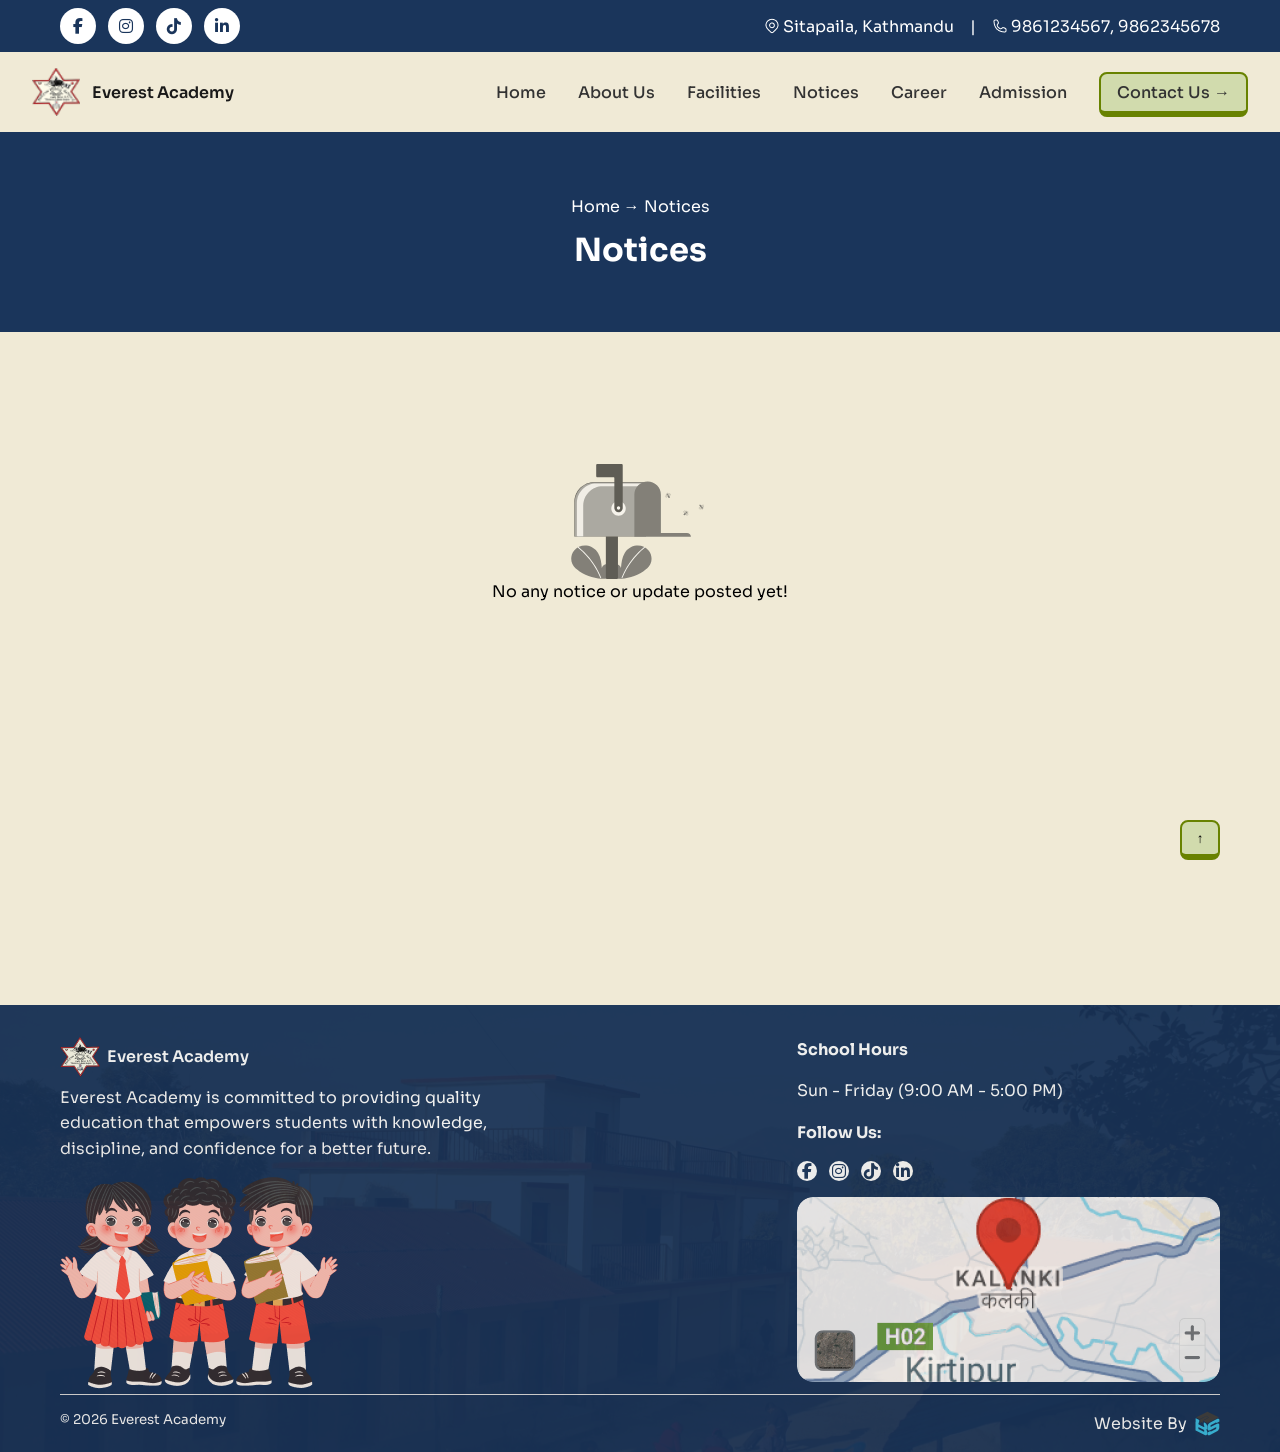
<file: Redirects/notices.html>
<!DOCTYPE html>
<html lang="en">
<head>
    <meta charset="UTF-8">
    <meta name="viewport" content="width=device-width, initial-scale=1.0">
    <title>Everest Academy</title>
    <link rel="preconnect" href="https://fonts.googleapis.com">
    <link rel="preconnect" href="https://fonts.gstatic.com" crossorigin>
    <link href="https://fonts.googleapis.com/css2?family=Sora:wght@400;500;700&display=swap" rel="stylesheet">
    <link rel="stylesheet" href="https://cdnjs.cloudflare.com/ajax/libs/font-awesome/6.5.0/css/all.min.css">
    <link rel="stylesheet" href="../styles.css">
</head>
    <body class="about-page">
        <header id="main-header">
            <aside class="top-bar">
                <div class="socials">
                    <a href="#"><i class="fab fa-facebook-f"></i></a>
                    <a href="#"><i class="fab fa-instagram"></i></a>
                    <a href="#"><i class="fab fa-tiktok"></i></a>
                    <a href="#"><i class="fab fa-linkedin-in"></i></a>
                </div>
                <div class="contact-info">
                    <span><img src="../Assets/location.png" alt="location-icon">Sitapaila, Kathmandu</span>
                    <span>|</span>
                    <span><img src="../Assets/call.png" alt="call-icon">9861234567, 9862345678</span>
                </div>
            </aside>
            <nav>
                <div class="navbar-container">

                    <!-- Logo + Organization Name -->
                    <a href="#" class="logo">
                        <img src="../Assets/Logo.png" alt="Logo">
                        <span class="org-name">Everest Academy</span>
                    </a>

                    <!-- Navigation Menu -->
                    <ul class="nav-menu" id="navMenu">
                        <li><a href="../index.html">Home</a></li>
                        <li><a href="about.html">About Us</a></li>
                        <li><a href="facilities.html">Facilities</a></li>
                        <li><a href="notices.html">Notices</a></li>
                        <li><a href="#">Career</a></li>
                        <li><a href="admission.html">Admission</a></li>
                        <li><a class="contactUsbnav" href="contactUs.html">Contact Us
                        <span class="arrow">&#8594;</span>
                        </a></li>
                    </ul>

                    <!-- Hamburger -->
                    <button class="menu-toggle" id="menuToggle">Menu</button>
                </div>
            </nav>
        </header>
        <div class="section-container">
            <div class="page-banner">
                <p class="breadcrumb">Home &#8594; Notices</p>
                <h1>Notices</h1>
            </div>
            <section>
                <div class="notice-cards" id="notices-container">

                </div>
                <img src="../Assets/mailbox.svg" alt="Mailbox Image" class="mailbox-img">
                <p>No any notice or update posted yet!</p>
            </section>
        </div>
        <footer class="footer">
            <div class="footer-container">
                <div class="footer-left">
                    <header class="footer-header">
                        <img src="../Assets/Logo.png" alt="Everest Academy Logo">
                        <span>Everest Academy</span>
                    </header>
                    <p>
                        Everest Academy is committed to providing quality education that empowers
                        students with knowledge, discipline, and confidence for a better future.
                    </p>
                    <img src="../Assets/students.png" alt="Students Image">
                </div>
                <div class="footer-right">
                    <h3>School Hours</h3>
                    <p>Sun - Friday (9:00 AM - 5:00 PM)</p>

                    <h3>Follow Us:</h3>
                    <div class="socials footer-socials">
                        <a href="#"><i class="fab fa-facebook-f"></i></a>
                        <a href="#"><i class="fab fa-instagram"></i></a>
                        <a href="#"><i class="fab fa-tiktok"></i></a>
                        <a href="#"><i class="fab fa-linkedin-in"></i></a>
                    </div>

                    <div class="map">
                        <img src="../Assets/map.png" alt="School Location Map">
                    </div>
                </div>
            </div>
            <div class="footer-bottom">
                <small>&copy; 2026 Everest Academy</small>
                <div class="creator">
                    <span>Website By</span>
                    <img src="../Assets/me.png" alt="logo">
                </div>
            </div>
            <button class="footer-btn">
                &#8593;
            </button>
        </footer>
        <script src="../script.js"></script>
    </body>
</html>
</file>
<file: styles.css>
:root {
    --primary-color: #1A355B;
    --button-text: #4E5C1B;
    --button-color: #D1DBAD;
    --button-border-color: #688200;
    --text-color: #000000;
    --primary-background: #F0EAD6;
}

* {
    margin: 0;
    padding: 0;
    box-sizing: border-box;
}

#main-header {
    position: fixed;
    width: 100%;
    z-index: 1000;
}

body {
    font-family: 'Sora', 'Segoe UI', Arial, sans-serif;
}

h2{
    color: var(--primary-color);
    font-size: 40px;
    line-height: 1.4;
}

h3, p{
    font-size: 16px;
    line-height: 1.6;
}

.more-btn {
  width: 148px;
  height: 40px;
  border-radius: 8px;
  background-color: var(--button-color);
  border-width: 2px 2px 6px 2px;
  border-style: solid;
  border-color: var(--button-border-color);
  cursor: pointer;
}

nav {
    background: var(--primary-background);
    position: relative;
    top: 0;
    z-index: 1000;
}

.navbar-container {
    display: flex;
    align-items: center;
    justify-content: space-between;
    padding: 16px 32px;
    max-width: 1440px;
    margin: 0 auto;

}

/* Logo + Name */
.logo {
    display: flex;
    align-items: center;
    gap: 12px;
    text-decoration: none;
    color: #1a1a1a;
}

.logo img {
    height: 48px;
}

.org-name {
    font-family: "Sora", 'Segoe UI', Arial, sans-serif;
    font-size: 16px;
    font-weight: 600;
}

/* Nav Menu */
.nav-menu {
    display: flex;
    align-items: center;
    gap: 32px;
    list-style: none;
}

.nav-menu a {
    text-decoration: none;
    color: #333;
    font-weight: 500;
    transition: color 0.3s;
}

.nav-menu a:hover {
    color: #0066cc;
}

/* Hamburger */
.menu-toggle {
    display: none;
    font-size: 16px;
    font-weight: 600;
    cursor: pointer;
    color: var(--button-text);
    padding: 8px 16px;
    background-color: var(--button-color);
    border-width: 2px 2px 6px 2px;
    border-style: solid;
    border-color: var(--button-border-color);
    border-radius: 8px;
}

.contactUsbnav {
    background-color: var(--button-color);
    border-width: 2px 2px 6px 2px;
    border-style: solid;
    border-color: var(--button-border-color);
    border-radius: 8px;
    padding: 8px 16px;
}
#hero-container {
    overflow: hidden;
    height: 100vh;
    position: sticky;
    top:0;
    z-index: 0;
    display: flex;
    flex-direction: column;
    align-items: center;
    justify-content: center;
    text-align: center;
}

section {
    display: flex;
    flex-direction: column;
    align-items: center;
    justify-content: center;
    max-width: 1440px;
    margin: 0 auto;
    margin-bottom: 200px;
}

#hero-container img {
    position: absolute;
    inset: 0;
    width: 100%;
    height: 100%;
    object-fit: cover;
    object-position: center center;
    transform: scale(1.08);
    transform-origin: center center;
    transition: transform 0.5s ease;
}

#hero-container h2,
#hero-container p {
    position: relative;
    color: white;
    margin: 0;
}

#hero-container h2 {
    font-size: clamp(2rem, 4vw, 4rem);
    margin-bottom: 16px;
    font-weight: 800;
}

#hero-container p {
    max-width: 850px;
    font-size: 1.05rem;
    line-height: 1.65;
}

.top-bar {
    background-color: var(--primary-color);
    color: white;
    display: flex;
    justify-content: space-between;
    align-items: center;
    padding: 8px 60px;
}

.socials {
    display: flex;
    align-items: center;
    gap: 12px;
}

.socials a {
    display: flex;
    align-items: center;
    justify-content: center;
    width: 36px;
    height: 36px;
    border-radius: 50%;
    background: white;
    color: var(--primary-color);
    font-size: 1rem;
    text-decoration: none;
    transition: opacity 0.2s;
}

.contact-info {
    display: flex;
    gap: 16px;
}
.contact-info span {
    display: flex;
    align-items: center;
    gap: 3px;
}

.section-container{
    position: relative;
    z-index: 1;
    background-color: var(--primary-background);
    border-radius: 100px 100px 0 0;
    padding-bottom: 200px;
    overflow-x: hidden;
}

.stats-bar {
    display: grid;
    grid-template-columns: 1fr 1fr;
    border-bottom: 2px solid var(--primary-color);
}

.stat-item {
    text-align: center;
    padding: 32px 0;
    position: relative;
}

.stat-item:nth-child(1),
.stat-item:nth-child(2) {
    border-bottom: 2px solid var(--primary-color);
}

.stat-item:nth-child(1)::after,
.stat-item:nth-child(3)::after {
    content: '';
    position: absolute;
    right: 0;
    top: 15%;
    height: 70%;
    width: 2px;
    background-color: var(--primary-color);
}

.stat-item h3 {
    font-family: Sora;
    font-weight: 800;
    font-size: 40px;
    color: var(--primary-color);
}

.stat-item p {
    font-family: Sora;
    font-weight: 700;
    white-space: nowrap;
    color: var(--primary-color);
}

.about-header{
    text-align: center;
    width: min(946px, 100%);
}

.about-section{
    display: flex;
    flex-direction: column;
    align-items: center;
    gap: 60px;
    padding: 0 32px;
}

.about-item{
    display: flex;
    gap: 40px;
}

.about-item img{
    max-width: 597px;
}

.about-item p{
    line-height: 1.65;
    max-width: 683px;
    margin-bottom: 16px;
}

.message-section {
    display: flex;
    flex-direction: column;
    max-width: 1200px;
    width: 100%;
    padding: 0 32px;
    margin: 0 auto;
    margin-bottom: 200px;
    box-sizing: border-box;
}

.message-section h2 {
    text-align: center;
    margin-bottom: 32px;

}

.message-content {
    display: flex;
    flex-direction: column;          /* keep your existing layout */
    background-color: #d4e6c3;
    border-radius: 20px;
    padding: 65px 65px 80px 370px;  /* ← left padding clears the image */
    position: relative;
    min-height: 400px;               /* ← prevents card collapsing */
}

.quote-icon{
    position: absolute;
    top: 10px;
    left: 10px;
    height: 70px;
    width: 70px;
}

.principal-img{
    position: absolute;
    bottom: -20px;
    left: 0px;
    height: 528px;
    z-index: 10;
}

.message-text {
    height: 100%;
    right: 0;
    display: flex;
    flex-direction: column;
    justify-content: center;
    gap: 16px;
}

.message-nav{
    display: flex;
    gap: 16px;
    position: absolute;
    bottom: 32px;
    right: 32px;
}

.msg-btn{
    width: 40px;
    height: 40px;
    border: none;
    border-radius: 8px;
    background-color: var(--button-border-color);
    color: var(--button-color);
}

.why-section{
    display: flex;
    flex-direction: column;
    align-items: center;
    gap: 60px;
    padding: 150px 0;
    height: 966px;
    background-color: #d4e6c3;
    border-radius: 32px;
    max-width: 100%;
    margin-bottom:0
}

.why-header{
    display: flex;
    flex-direction: column;
    align-items: center;
    gap: 16px;
}
.why-cards{
    display: flex;
    flex-wrap: wrap;
    justify-content: center;
    gap: 24px;
    position: relative;
}

.why-card{
    display: flex;
    flex-direction: column;
    align-items: center;
    padding: 24px;
    border-radius: 20px;
    background-color: white;
    width: 550px;
    height: 247px;
}

.why-card img {
    margin-bottom: 16px; 
}

.why-card h3 {
    margin-bottom: 4px;
}

.why-card p{
    text-align: center;
    line-height: 1.65;
}

.why-center-arrow {
    position: absolute;
    top: 50%;
    left: 50%;
    transform: translate(-50%, -50%);
    z-index: 1; 
}

.facilities-section{
    display: flex;
    flex-direction: column;
    align-items: center;
    background-color: #E0DBCE;
    border-radius: 32px;
    max-width: 100%;
    padding: 150px;
    gap: 60px;
    margin-bottom: 0;
}

.facilities-header{
    text-align: center;
}

.facilities-gallery{
    display: flex;

}
.facilities-gallery img{
    width: 360px;
    height: 381px;
}

.explore-btn{
    width: 148px;
    height: 40px;
    border-radius: 8px;
    border-width: 2px 2px 6px 2px;
    border-style: solid;
    border-color: #688200;
    cursor: pointer;
    background-color: #D1DBAD;
}

.programs-section{
    display: flex;
    flex-direction: column;
    align-items: center;
    background-color: var(--primary-color);
    color: white;
    border-radius: 32px;
    max-width: 100%;
    padding: 150px;
    gap: 60px;
    margin-bottom: 0;
}

.programs-header{
    display: flex;
    flex-direction: column;
    align-items: center;
}

.program-cards{
    display: flex;
    justify-content: center;
    gap: 24px;
}

.program-card{
    display: flex;
    flex-direction: column;
    align-items: center;
    padding: 24px;
    border-radius: 20px;
    width: 424px;
    height: 300px;
}

.program-card img {
    margin-bottom: 16px; 
}

.program-card h3 {
    margin-bottom: 4px;
}

.program-card p{
    text-align: center;
    line-height: 1.65;
}

.program-card:nth-child(1){
    background-color: #239FEB
}

.program-card:nth-child(2){
    background-color: #32BC3E;
}

.program-card:nth-child(3){
    background-color: #EA2325;
}

.notice-section{
    display: flex;
    flex-direction: column;
    align-items: center;
    background-color: white;
    border-radius: 32px;
    max-width: 100%;
    padding: 150px 60px;
    gap: 32px;
}

.notice-header{
    text-align: center;
}

.notice-cards{
    display: flex;
    flex-wrap: wrap;
    justify-content: center;
    gap: 16px;
    margin-bottom: 32px;
}

.notice-card{
    display: flex;
    flex-direction: column;
    border-radius: 20px;
    background-color: #f5f5f5;
    width: 428px;
    height: 253px;
    gap:16px;
}

.card-top {
    max-width: 100%;
    display: flex;
    align-items: center;
    justify-content: space-between;
    padding: 16px;
    background-color: #1A355B;
    color: white;
    border-radius: 20px 20px 0 0;
}

.badge {
    background-color: white;
    padding: 2px 8px;
    border-radius: 32px;
    color: black;
}

.far .fa-calendar{
    margin-left: 4px;
}

.notice-body {
    padding: 0 16px;
    display: flex;
    flex-direction: column;
    overflow: hidden;
    
}

.notice-body h3 {
    margin-bottom: 4px;
}

.notice-body p {
    margin-bottom: 8px;
    overflow: hidden;
    display: -webkit-box;
    -webkit-line-clamp: 4;
    line-clamp: 4;
    -webkit-box-orient: vertical;

}

.notice-body a {
    font-size: 14px;
    text-decoration: none;
    color: #1A355B;
}

.gallery-section{
    display: flex;
    flex-direction: column;
    align-items: center;
    gap: 60px;
}

.gallery-header{
    text-align: center;
}

.photo-grid {
  display: grid;
  grid-template-columns: repeat(8, 1fr);
  gap: 16px;
}

.cell-1 { grid-column: 1; grid-row: 1 / 3; }
.cell-7 { grid-column: 8; grid-row: 1 / 3; }
.row1-mid { grid-column: span 3; }
.row2-mid { grid-column: span 2; }


.gallery-nav{
    display: flex;
    gap: 16px;
}

.gallery-nav button{
    width: 40px;
    height: 40px;
    border: none;
    border-radius: 8px;
    border-width: 2px 2px 6px 2px;
    border-style: solid;
    border-color: #688200;
    cursor: pointer;
    background-color: #D1DBAD;
}

.apply-section{
    position: relative;
    height: 465px;
}

.apply-section img {
  width: 100%;
  height: 100%;
  object-fit: cover;
  border-radius: 24px;
}

.apply-section::after {
  content: "";
  position: absolute;
  inset: 0;
  background: hsla(0, 0%, 0%, 0.6);
  border-radius: 24px;
}

.apply-content {
  position: absolute;
  top: 50%;
  left: 50%;
  transform: translate(-50%, -50%);
  display: flex;
  flex-direction: column;
  align-items: center;
  gap: 16px;
  z-index:1;
}

.apply-content h2{
    color: white;
}

.footer{
    background-color: var(--primary-color);
    color: white;
    padding: 0 60px;
    position: relative;
    z-index: 1; 
}

.footer::before {
  content: "";
  position: absolute;
  inset: 0;
  background-image: url('Assets/image.svg');
  background-size: cover;
  background-position: center;
  opacity: 0.1;
}

.footer-container{
    display: flex;
    justify-content: space-between;
    padding-top: 32px;
    border-bottom: 1px solid hsla(0, 0%, 88%, 1);
}

.footer-header{
    display: flex;
    align-items: center;
    gap: 7px;
    margin-bottom: 8px;
}

.footer-header span{
    font-weight: 600;
    font-style: SemiBold;
    font-size: 16px;
    line-height: 160%;
    letter-spacing: 0%;

}

.footer-left p{
    margin-bottom: 16px;
    width: min(503px, 100%);
}

.footer-right{
    display: flex;
    flex-direction: column;
    gap: 16px;
}
.footer-socials a{
    max-width: 20px;
    max-height: 20px;
}

.map img{
    border-radius: 16px;
}

.footer-bottom{
    display: flex;
    justify-content: space-between;
    padding: 16px 0;
}

.creator{
    display: flex;
    align-items: center;
    gap: 8px;
}

.creator img{
    max-width: 25px;
    max-height: 25px;;
}

.footer-btn{
    width: 40px;
    height: 40px;
    border-radius: 8px;
    border-width: 2px 2px 6px 2px;
    border-style: solid;
    border-color: #688200;
    background-color: #D1DBAD;
    cursor: pointer;
    position: fixed;
    right: 60px;
    bottom: 40px;
    z-index: 1000;
}


/* ================== RESPONSIVE ================== */

/* --- Nav: Desktop (≥ 1025px) --- */
@media (min-width: 1025px) {
    .nav-menu {
        display: flex;
    }
    .menu-toggle {
        display: none;
    }
}
@media (max-width: 1120px) {
    .why-center-arrow{
        display: none;
    }
    
}

/* --- Nav: Hamburger (≤ 1024px) --- */
@media (max-width: 1024px) {
    .navbar-container {
        position: relative;
    }
    .nav-menu {
        display: none;
        flex-direction: column;
        position: absolute;
        top: 100%;
        left: 0;
        right: 0;
        width: 100%;
        background: var(--primary-background);
        padding: 0;
        box-shadow: 0 10px 20px rgba(0, 0, 0, 0.1);
        gap: 0;
        align-items: flex-start;
    }
    .nav-menu li {
        width: 100%;
        border-bottom: 1px solid #eee;
    }
    .nav-menu a {
        display: block;
        padding: 15px 20px;
        color: #333;
        text-decoration: none;
    }
    .nav-menu a:hover {
        background-color: #f5f5f5;
    }
    .nav-menu .contactUsbnav {
        background: transparent;
        border: none;
        border-radius: 0;
        color: #333;
        padding: 15px 20px;
    }
    .nav-menu.active {
        display: flex;
    }
    .menu-toggle {
        display: block;
    }
}

/* Mobile (≤ 440px) - Only Hamburger */
@media (max-width: 440px) {
    .navbar-container {
        padding: 16px;
        position: relative;
    }

    #hero-container {
        padding: 0 16px;
        margin-bottom: 100px;
    }

    .nav-menu {
        display: none;
        flex-direction: column;
        align-items: center;
    }
    .nav-menu li,
    .nav-menu a {
        width: 100%;
        border-bottom: 1px solid #eee;
        background-color: var(--primary-background);
    }
    .nav-menu a {
        display: block;
        padding: 15px 20px;
        color: black;
        text-decoration: none;
    }

    .nav-menu .contactUsbnav {
        background: transparent;
        border: none;
        border-radius: 0;
        color: black;
        padding: 15px 20px;
    }

    .nav-menu.active {
        display: flex;
    }

    .menu-toggle {
        display: block;
    }
}

/* Desktop - Full Menu */
@media (min-width: 1025px) {
    .nav-menu {
        display: flex;
    }

    .menu-toggle {
        display: none;
    }
}

/* About page */
.about-page .section-container {
    padding-top: 132px;
}

.page-banner{
    display: flex;
    flex-direction: column;
    gap: 10px;
    align-items: center;
    justify-content: center;
    background-color: var(--primary-color);
    color: white;
    height: 200px;
    margin-bottom: 100px;
}

.values-section {
    background-color: var(--primary-color);
    display: flex;
    flex-direction: row;
    justify-content: space-between;
    padding: 200px 60px;
}

.value-card {
    background-color: white;
    border-radius: 8px;
    padding: 32px;
    max-width: 424px;
    min-height: 400px;
    display: flex;
    flex-direction: column;
    gap: 24px;
}

.value-icon {
    width: 60px;
    height: 60px;
    border-radius: 50%;
    display: flex;
    align-items: center;
    justify-content: center;
    font-size: 24px;
    color: white;
}

.value-icon.blue { background-color: #3BAEE8; }
.value-icon.red  { background-color: #E84040; }
.value-icon.green{ background-color: #3CB043; }

/*Facilities page */
</file>
<file: Redirects/css/admission.css>
:root {
    --primary-color: #1A355B;
    --button-text: #4E5C1B;
    --button-color: #D1DBAD;
    --button-border-color: #688200;
    --text-color: #000000;
    --primary-background: #F0EAD6;
}

* {
    margin: 0;
    padding: 0;
    box-sizing: border-box;
}

body {
    font-family: 'Sora', 'Segoe UI', Arial, sans-serif;
    background-color: var(--primary-background);
}

h2 {
    color: var(--primary-color);
    font-size: 40px;
    line-height: 1.4;
}

h3,
p {
    font-size: 16px;
    line-height: 1.6;
}

nav {
    background: var(--primary-background);
    position: relative;
    top: 0;
    z-index: 1000;
}

.navbar-container {
    display: flex;
    align-items: center;
    justify-content: space-between;
    padding: 16px 32px;
    max-width: 1440px;
    margin: 0 auto;

}

/* Logo + Name */
.logo {
    display: flex;
    align-items: center;
    gap: 12px;
    text-decoration: none;
    color: #1a1a1a;
}

.logo img {
    height: 48px;
}

.org-name {
    font-family: "Sora", 'Segoe UI', Arial, sans-serif;
    font-size: 16px;
    font-weight: 600;
}

/* Nav Menu */
.nav-menu {
    display: flex;
    align-items: center;
    gap: 32px;
    list-style: none;
}

.nav-menu a {
    text-decoration: none;
    color: #333;
    font-weight: 500;
    transition: color 0.3s;
}

.nav-menu a:hover {
    color: #0066cc;
}

/* Hamburger */
.menu-toggle {
    display: none;
    font-size: 16px;
    font-weight: 600;
    cursor: pointer;
    color: var(--button-text);
    padding: 8px 16px;
    background-color: var(--button-color);
    border-width: 2px 2px 6px 2px;
    border-style: solid;
    border-color: var(--button-border-color);
    border-radius: 8px;
}

.contactUsbnav {
    background-color: var(--button-color);
    border-width: 2px 2px 6px 2px;
    border-style: solid;
    border-color: var(--button-border-color);
    border-radius: 8px;
    padding: 8px 16px;
}

#hero-container {
    overflow: hidden;
    height: 70vh;
    min-height: 420px;
    position: sticky;
    /*top: 80px;*/
    z-index: 1;
    display: flex;
    flex-direction: column;
    align-items: center;
    justify-content: center;
    text-align: center;
    padding: 0 32px;
}

section {
    display: flex;
    flex-direction: column;
    align-items: center;
    justify-content: center;
    max-width: 1440px;
    margin: 0 auto;
    margin-bottom: 200px;
}

#hero-container img {
    position: absolute;
    inset: 0;
    width: 100%;
    height: 100%;
    object-fit: cover;
    object-position: center center;
    transform: scale(1.08);
    transform-origin: center center;
    z-index: -1;
    transition: transform 0.5s ease;
}

#hero-container h2,
#hero-container p {
    position: relative;
    z-index: 2;
    color: white;
    margin: 0;
}

#hero-container h2 {
    font-size: clamp(2rem, 4vw, 4rem);
    margin-bottom: 16px;
}

#hero-container p {
    max-width: 720px;
    font-size: 1.05rem;
    line-height: 1.65;
}

.top-bar {
    background-color: var(--primary-color);
    color: white;
    display: flex;
    justify-content: space-between;
    align-items: center;
    padding: 8px 60px;
}

.socials {
    display: flex;
    align-items: center;
    gap: 12px;
}

.socials a {
    display: flex;
    align-items: center;
    justify-content: center;
    width: 36px;
    height: 36px;
    border-radius: 50%;
    background: white;
    color: var(--primary-color);
    font-size: 1rem;
    text-decoration: none;
    transition: opacity 0.2s;
}

.two-column {
    display: flex;
    gap: 16px;
    justify-content: space-evenly;
    align-items: flex-start;
}

.two-column div {
    flex: 1;
}

.two-column div input {
    width: 100%;
}

.two-column span {
    display: flex;
    align-items: center;
    gap: 3px;
}

label {
    font-family: Sora;
    font-weight: 400;
    font-style: Regular;
    font-size: 16px;
    line-height: 160%;
    letter-spacing: 0%;
}

#hero-section {
    position: relative;
    width: 100%;
    height: 200px;
    display: flex;
    align-items: center;
    justify-content: center;
    text-align: center;
    color: white;
    background-color: var(--primary-color);
    margin-bottom: 50px;
}

#hero-section #hero-title {
    background-color: var(--primary-background);
    width: 100%;
    display: flex;
    justify-content: center;
    align-items: center;
    ;
    margin-bottom: 100px;
}

#admission-section {
    margin: auto;
    display: flex;
    flex-direction: column;
    justify-content: center;
    align-items: center;
    max-width: 811px;
    margin-bottom: 50px;
}

#admission-section h2 {
    font-family: Sora;
    font-weight: 400;
    font-style: Regular;
    font-size: 16px;
    line-height: 160%;
    letter-spacing: 0%;
    text-align: center;
    color: black;
}

#admission-section form {
    display: flex;
    flex-direction: column;
    gap: 16px;
    width: 100%;
}

label em {
    color: #EA2325;
    text-emphasis: none;
}

input::placeholder, textarea::placeholder, select::placeholder {
    font-family: Sora;
    font-weight: 400;
    font-style: Regular;
    font-size: 16px;
    line-height: 160%;
    letter-spacing: 0%;

}

input,
select {
    padding: 16px;
    border: none;
    border-radius: 16px;
}

textarea {
    padding: 16px;
    border: none;
    border-radius: 16px;
    resize: vertical;
    height: 141px;
}

button{
    width: fit-content;
    padding: 16px;
    background-color: var(--button-color);
    border-width: 2px 2px 6px 2px;
    border-style: solid;
    border-color: var(--button-border-color);
    border-radius: 8px;
    color: var(--button-text);
    font-family: Sora;
    font-weight: 600;
    font-style: SemiBold;
    font-size: 16px;
    line-height: 160%;
    letter-spacing: 0%;
    cursor: pointer;
}

.footer {
    background-color: var(--primary-color);
    color: white;
    padding: 0 60px;
    width: 100vw;
}

.footer-container {
    display: flex;
    justify-content: space-between;
    padding-top: 32px;
    border-bottom: 1px solid hsla(0, 0%, 88%, 1);
}

.footer-header {
    display: flex;
    align-items: center;
    gap: 7px;
    margin-bottom: 8px;
}

.footer-header span {
    font-family: Sora;
    font-weight: 600;
    font-style: SemiBold;
    font-size: 16px;
    line-height: 160%;
    letter-spacing: 0%;

}

.footer-left p {
    margin-bottom: 16px;
    width: 503px;
}

.footer-right {
    display: flex;
    flex-direction: column;
    gap: 16px;
}

.footer-socials a {
    max-width: 20px;
    max-height: 20px;
}

.map img {
    border-radius: 16px;
}

.footer-bottom {
    display: flex;
    justify-content: space-between;
    padding: 16px 0;
}

.creator {
    display: flex;
    align-items: center;
    gap: 8px;
}

.creator img {
    max-width: 25px;
    max-height: 25px;
    ;
}

.footer-btn {
    width: 40px;
    height: 40px;
    border-radius: 8px;
    border-width: 2px 2px 6px 2px;
    border-style: solid;
    border-color: #688200;
    background-color: #D1DBAD;
    cursor: pointer;
    position: fixed;
    right: 60px;
    bottom: 40px;
}


/* ================== RESPONSIVE ================== */

/* Tablet (441px to 1024px) - Only Hamburger */
@media (min-width: 441px) and (max-width: 1024px) {
    .navbar-container {
        padding: 16px 32px;
        position: relative;
    }

    .nav-menu {
        display: none;
        flex-direction: column;
        position: absolute;
        top: 100%;
        left: -32px;
        right: -32px;
        width: calc(100% + 64px);
        background: var(--primary-background);
        padding: 0;
        box-shadow: 0 10px 20px rgba(0, 0, 0, 0.1);
        gap: 0;
        align-items: flex-start;
    }

    .nav-menu li {
        width: 100%;
        border-bottom: 1px solid #eee;
    }

    .nav-menu a {
        display: block;
        padding: 15px 20px;
        color: #333;
        text-decoration: none;
    }

    .nav-menu a:hover {
        background-color: #f5f5f5;
    }

    .nav-menu .contactUsbnav {
        background: transparent;
        border: none;
        border-radius: 0;
        color: #333;
        padding: 15px 20px;
    }

    .nav-menu.active {
        display: flex;
    }

    .menu-toggle {
        display: block;
    }

    .footer {
        background-color: var(--primary-color);
        color: white;
        padding: 0 60px;
        width: 100vw;
    }

    .footer-container {
        display: flex;
        justify-content: space-between;
        padding-top: 32px;
        border-bottom: 1px solid hsla(0, 0%, 88%, 1);
    }

    .footer-header {
        display: flex;
        align-items: center;
        gap: 7px;
        margin-bottom: 8px;
    }

    .footer-header span {
        font-family: Sora;
        font-weight: 600;
        font-style: SemiBold;
        font-size: 16px;
        line-height: 160%;
        letter-spacing: 0%;

    }

    .footer-left p {
        margin-bottom: 16px;
        width: auto;
    }

    .footer-right {
        display: flex;
        flex-direction: column;
        gap: 16px;
    }

    .footer-socials a {
        max-width: 20px;
        max-height: 20px;
    }

    .map img {
        border-radius: 16px;

    }

    .footer-bottom {
        display: flex;
        justify-content: space-between;
        padding: 16px 0;
    }

    .creator {
        display: flex;
        align-items: center;
        gap: 8px;
    }

    .creator img {
        max-width: 25px;
        max-height: 25px;
        ;
    }

    .footer-btn {
        width: 40px;
        height: 40px;
        border-radius: 8px;
        border-width: 2px 2px 6px 2px;
        border-style: solid;
        border-color: #688200;
        background-color: #D1DBAD;
        cursor: pointer;
        position: fixed;
        right: 60px;
        bottom: 40px;
    }

}

@media (max-width: 440px) {
    .navbar-container {
        padding: 16px;
        position: relative;
    }

    #hero-container {
        padding: 0 16px;
        margin-bottom: 100px;
    }

    .nav-menu {
        display: none;
        flex-direction: column;
        position: absolute;
        top: 100%;
        left: -16px;
        right: -16px;
        width: calc(100% + 32px);
        background: var(--primary-background);
        padding: 0;
        box-shadow: 0 10px 20px rgba(0, 0, 0, 0.1);
        gap: 0;
        align-items: flex-start;
    }

    .nav-menu li,
    .nav-menu a {
        width: 100%;
        border-bottom: 1px solid #eee;
        background-color: var(--primary-background);
    }

    .nav-menu a {
        display: block;
        padding: 15px 20px;
        color: black;
        text-decoration: none;
    }

    .nav-menu .contactUsbnav {
        background: transparent;
        border: none;
        border-radius: 0;
        color: black;
        padding: 15px 20px;
    }

    .nav-menu.active {
        display: flex;
    }

    .menu-toggle {
        display: block;
    }
    .two-column{
        flex-direction: column;
    }
    .two-column div {
        width: 100%;
    }
}
</file>
<file: Redirects/css/contactUs.css>
:root {
    --primary-color: #1A355B;
    --button-text: #4E5C1B;
    --button-color: #D1DBAD;
    --button-border-color: #688200;
    --text-color: #000000;
    --primary-background: #F0EAD6;
}

* {
    margin: 0;
    padding: 0;
    box-sizing: border-box;
}

body {
    font-family: 'Sora', 'Segoe UI', Arial, sans-serif;
    background-color: var(--primary-background);
}

h2 {
    color: var(--primary-color);
    font-size: 40px;
    line-height: 1.4;
}

/* ================== TOP BAR & NAV ================== */

.top-bar {
    background-color: var(--primary-color);
    color: white;
    display: flex;
    justify-content: space-between;
    align-items: center;
    padding: 8px 60px;
}

.socials {
    display: flex;
    align-items: center;
    gap: 12px;
}

.socials a {
    display: flex;
    align-items: center;
    justify-content: center;
    width: 36px;
    height: 36px;
    border-radius: 50%;
    background: white;
    color: var(--primary-color);
    text-decoration: none;
}

.navbar-container {
    display: flex;
    align-items: center;
    justify-content: space-between;
    padding: 16px 32px;
    max-width: 1440px;
    margin: 0 auto;
}

.logo {
    display: flex;
    align-items: center;
    gap: 12px;
    text-decoration: none;
    color: #1a1a1a;
}

.logo img {
    height: 48px;
}

.org-name {
    font-family: "Sora", sans-serif;
    font-size: 16px;
    font-weight: 600;
}

.nav-menu {
    display: flex;
    align-items: center;
    gap: 32px;
    list-style: none;
}

.nav-menu a {
    text-decoration: none;
    color: #333;
    font-weight: 500;
    transition: color 0.3s;
}

.nav-menu a:hover {
    color: #0066cc;
}

.contactUsbnav {
    background-color: var(--button-color);
    border-width: 2px 2px 6px 2px;
    border-style: solid;
    border-color: var(--button-border-color);
    border-radius: 8px;
    padding: 8px 16px;
}

.menu-toggle {
    display: none;
    font-size: 16px;
    font-weight: 600;
    cursor: pointer;
    color: var(--button-text);
    padding: 8px 16px;
    background-color: var(--button-color);
    border-width: 2px 2px 6px 2px;
    border-style: solid;
    border-color: var(--button-border-color);
    border-radius: 8px;
}

/* ================== HERO SECTION ================== */

#hero-section {
    position: relative;
    width: 100%;
    height: 200px;
    display: flex;
    align-items: center;
    justify-content: center;
    text-align: center;
    color: white;
    background-color: var(--primary-color);
    margin-bottom: 50px;
}

#hero-section #hero-title {
    background-color: var(--primary-background);
    width: 100%;
    display: flex;
    justify-content: center;
    align-items: center;
    margin-bottom: 100px;
}

/* ================== CONTACT SECTION ================== */

#contact-section {
    margin: auto;
    display: flex;
    flex-direction: column;
    justify-content: center;
    align-items: center;
    margin-bottom: 50px;
    padding: 0 20px;
}

#contact-section form {
    display: flex;
    flex-direction: column;
    gap: 16px;
    width: 100%;
    max-width: 1200px;
}

#form-body {
    display: flex;
    justify-content: space-between;
    gap: 40px;
}

#form-body div {
    flex: 1;
}

/* h2 in form-body */
#form-body h2 {
    font-family: Sora;
    font-weight: 800;
    font-style: ExtraBold;
    font-size: 40px;
    line-height: 140%;
    letter-spacing: 0%;
    color: #1A355B;
}

/* h3 in form-body - suitable matching typography */
#form-body h3 {
    font-family: Sora;
    font-weight: 800;
    font-style: ExtraBold;
    font-size: 28px;
    line-height: 140%;
    letter-spacing: 0%;
    color: #1A355B;
    margin-top: 32px;
    margin-bottom: 12px;
}

#info img {
    filter: brightness(0);
}

label em {
    color: #EA2325;
    font-style: normal;
}

input, select, textarea {
    padding: 16px;
    border: none;
    border-radius: 16px;
    font-family: Sora;
    font-size: 16px;
    width: 100%;
}

textarea {
    resize: vertical;
    height: 141px;
}

button {
    width: fit-content;
    padding: 16px;
    background-color: var(--button-color);
    border-width: 2px 2px 6px 2px;
    border-style: solid;
    border-color: var(--button-border-color);
    border-radius: 8px;
    color: var(--button-text);
    font-family: Sora;
    font-weight: 600;
    font-size: 16px;
    cursor: pointer;
}

/* ================== FOOTER ================== */

.footer {
    background-color: var(--primary-color);
    color: white;
    padding: 0 60px;
    width: 100vw;
}

.footer-container {
    display: flex;
    justify-content: space-between;
    padding-top: 32px;
    border-bottom: 1px solid hsla(0, 0%, 88%, 1);
}

.footer-header {
    display: flex;
    align-items: center;
    gap: 7px;
    margin-bottom: 8px;
}

.footer-header span {
    font-family: Sora;
    font-weight: 600;
    font-size: 16px;
    line-height: 160%;
}

.footer-left p {
    margin-bottom: 16px;
    width: 503px;
}

.footer-right {
    display: flex;
    flex-direction: column;
    gap: 16px;
}

.footer-socials a {
    max-width: 20px;
    max-height: 20px;
}

.map img {
    border-radius: 16px;
}

.footer-bottom {
    display: flex;
    justify-content: space-between;
    padding: 16px 0;
}

.creator {
    display: flex;
    align-items: center;
    gap: 8px;
}

.creator img {
    max-width: 25px;
    max-height: 25px;
}

.footer-btn {
    width: 40px;
    height: 40px;
    border-radius: 8px;
    border-width: 2px 2px 6px 2px;
    border-style: solid;
    border-color: #688200;
    background-color: #D1DBAD;
    cursor: pointer;
    position: fixed;
    right: 60px;
    bottom: 40px;
}

/* ================== RESPONSIVE ================== */

@media (min-width: 441px) and (max-width: 1024px) {
    .navbar-container {
        padding: 16px 32px;
        position: relative;
    }

    .nav-menu {
        display: none;
        flex-direction: column;
        position: absolute;
        top: 100%;
        left: -32px;
        right: -32px;
        width: calc(100% + 64px);
        background: var(--primary-background);
        box-shadow: 0 10px 20px rgba(0, 0, 0, 0.1);
        gap: 0;
        align-items: flex-start;
    }

    .nav-menu li {
        width: 100%;
        border-bottom: 1px solid #eee;
    }

    .nav-menu a {
        display: block;
        padding: 15px 20px;
        color: #333;
    }

    .nav-menu .contactUsbnav {
        background: transparent;
        border: none;
        border-radius: 0;
        color: #333;
        padding: 15px 20px;
    }

    .nav-menu.active {
        display: flex;
    }

    .menu-toggle {
        display: block;
    }

    .footer-left p {
        width: auto;
    }

    #form-body {
        gap: 30px;
    }
}

@media (max-width: 440px) {
    .navbar-container {
        padding: 16px;
        position: relative;
    }

    .nav-menu {
        display: none;
        flex-direction: column;
        position: absolute;
        top: 100%;
        left: -16px;
        right: -16px;
        width: calc(100% + 32px);
        background: var(--primary-background);
        box-shadow: 0 10px 20px rgba(0, 0, 0, 0.1);
        gap: 0;
        align-items: flex-start;
    }

    .nav-menu li,
    .nav-menu a {
        width: 100%;
        border-bottom: 1px solid #eee;
        background-color: var(--primary-background);
    }

    .nav-menu a {
        display: block;
        padding: 15px 20px;
        color: black;
    }

    .nav-menu .contactUsbnav {
        background: transparent;
        border: none;
        border-radius: 0;
        color: black;
        padding: 15px 20px;
    }

    .nav-menu.active {
        display: flex;
    }

    .menu-toggle {
        display: block;
    }

    #form-body {
        flex-direction: column;
        gap: 40px;
    }

    #form-body div {
        width: 100%;
    }

    input, select, textarea {
        padding: 14px;
        font-size: 15.5px;
    }

    button {
        width: 100%;
    }

    #form-body h3 {
        font-size: 24px;   /* Slightly smaller on mobile */
    }
}

/* Larger screens - 50-50 split */
@media (min-width: 1025px) {
    #form-body {
        gap: 60px;
    }
    
    #form-body > div {
        flex: 1;
    }
}
</file>
